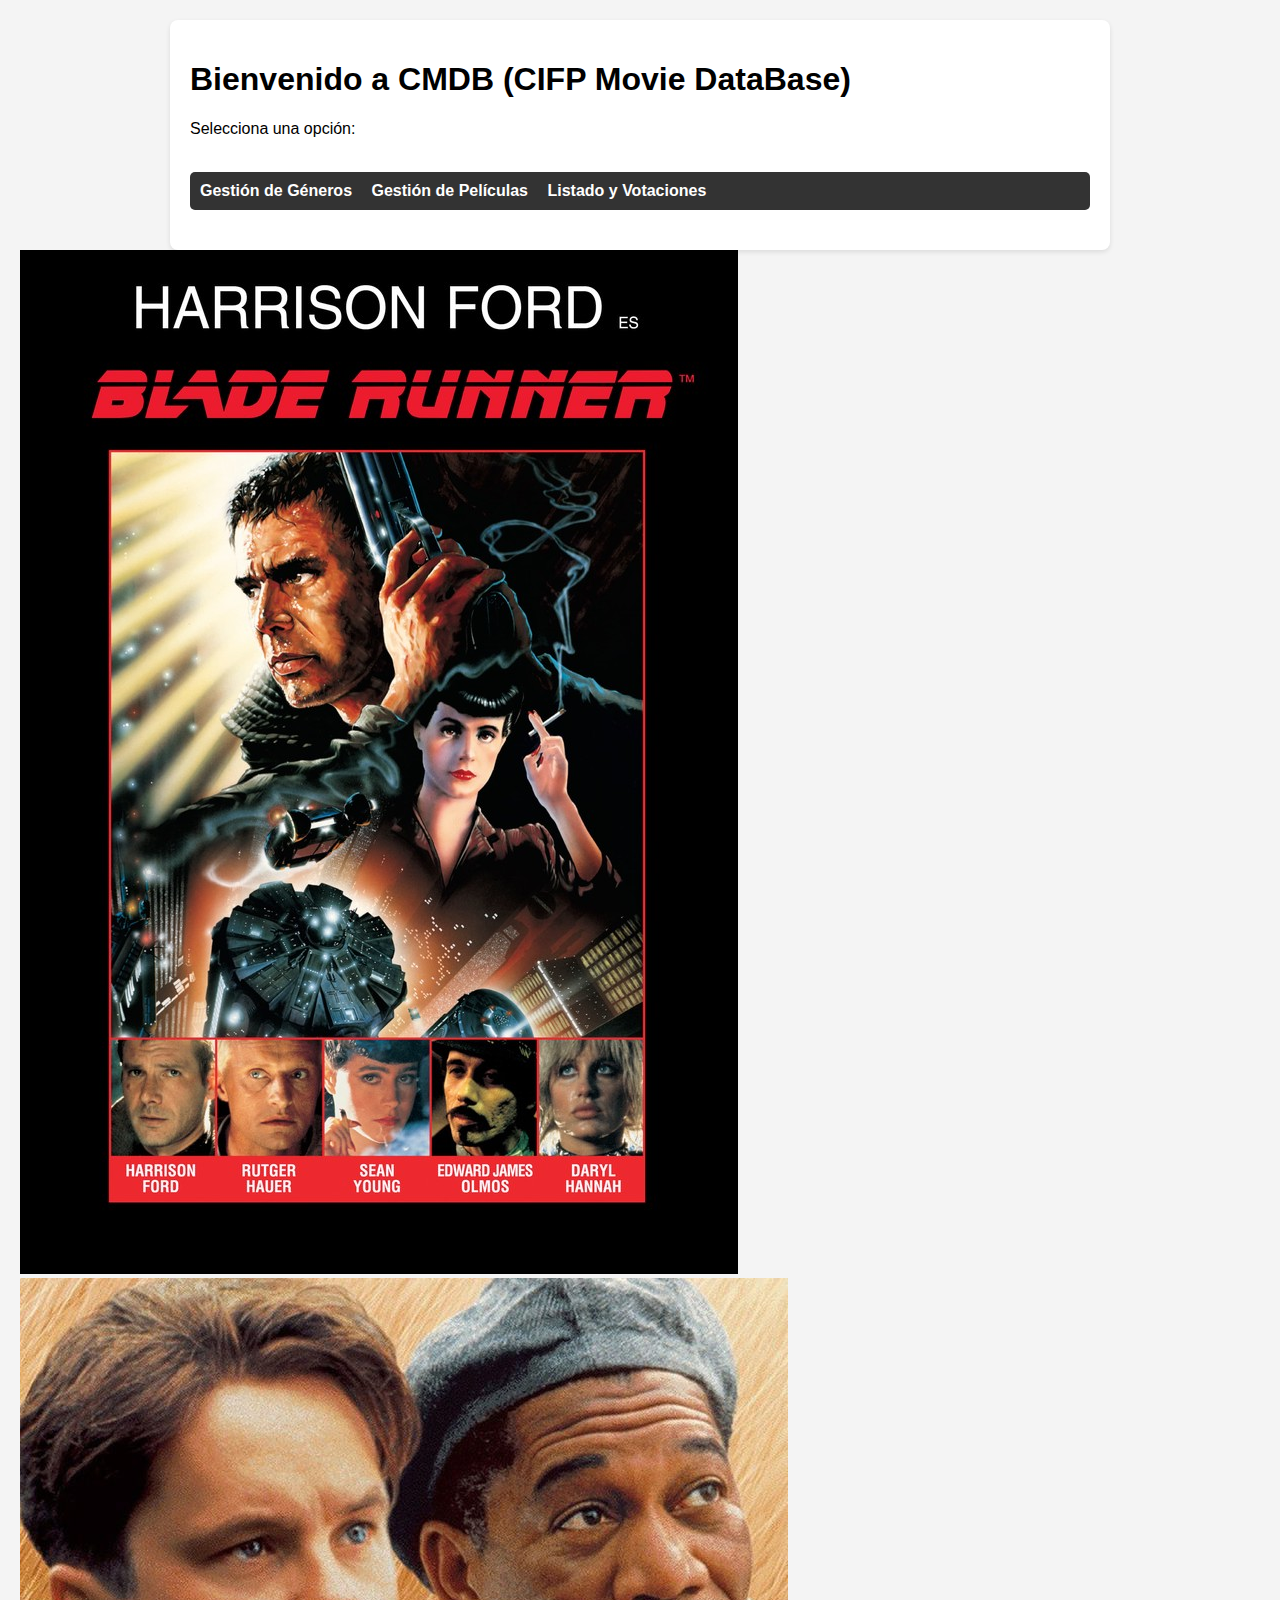
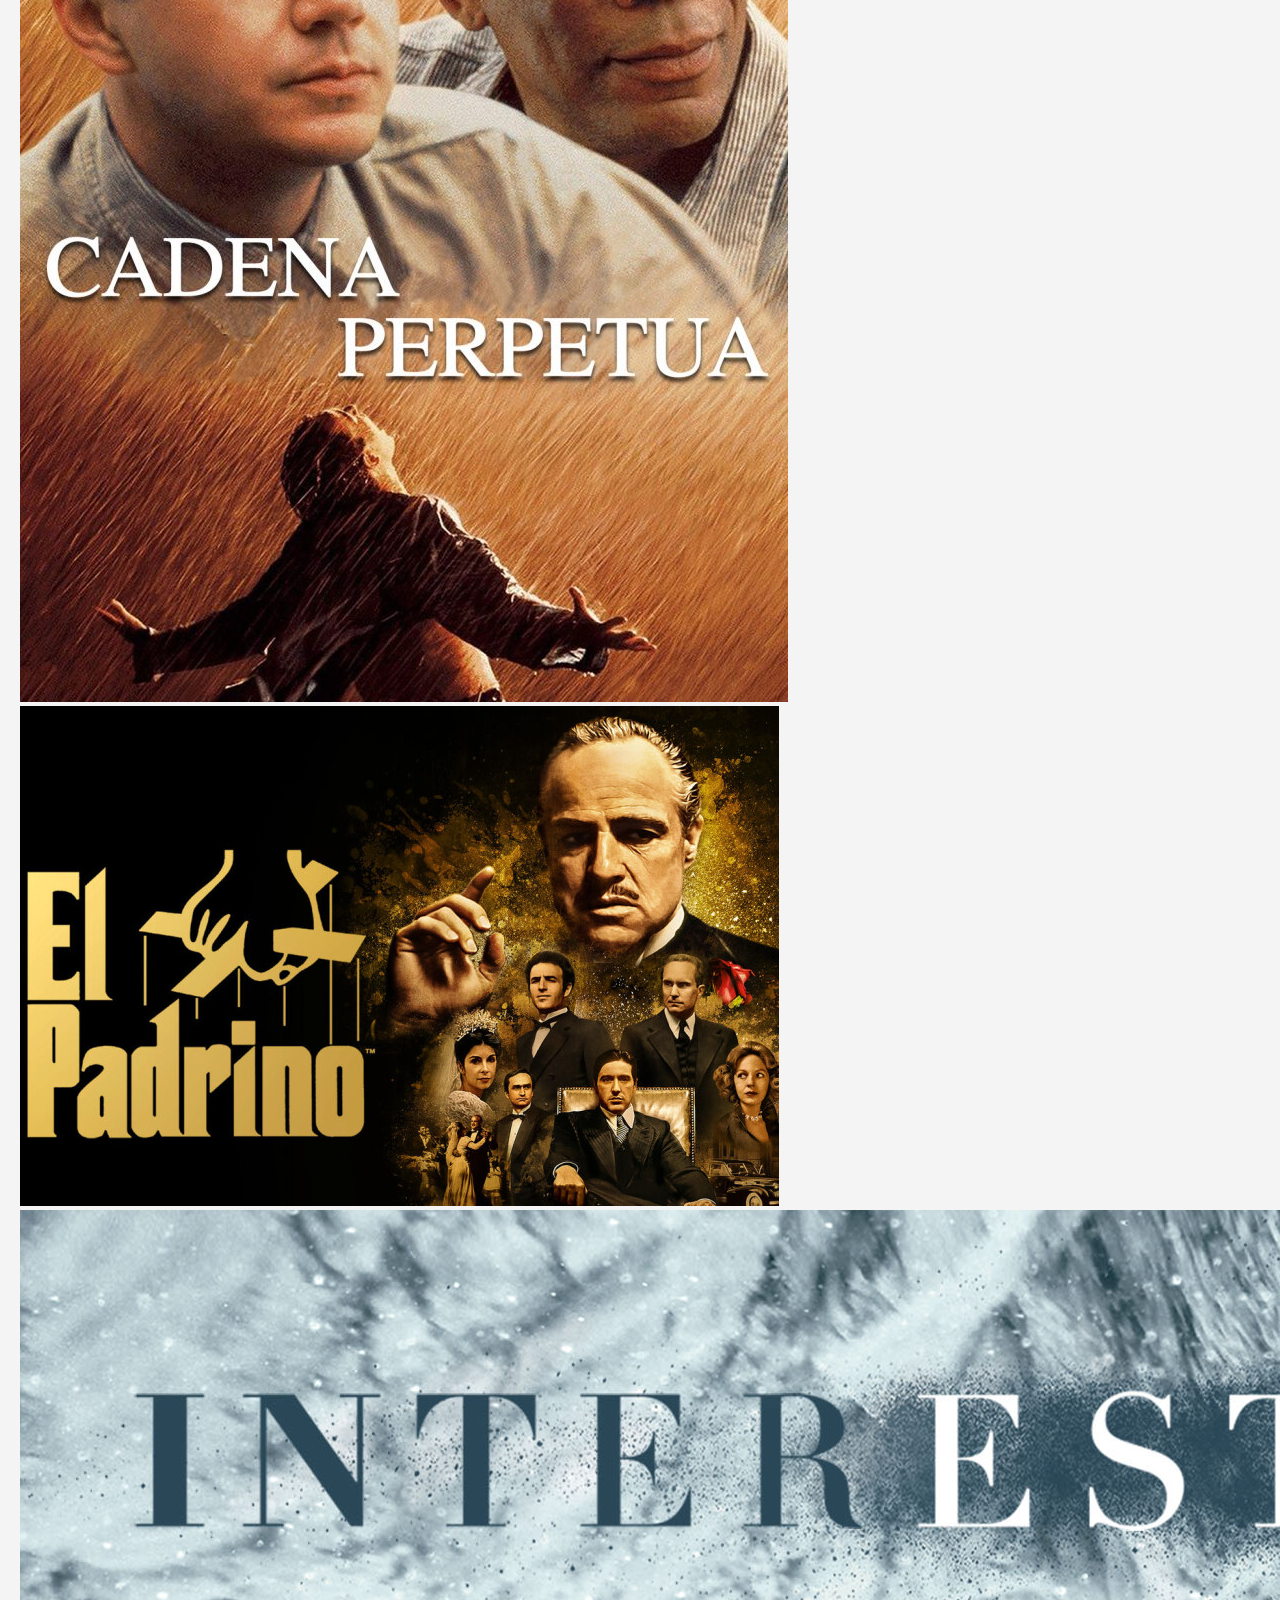
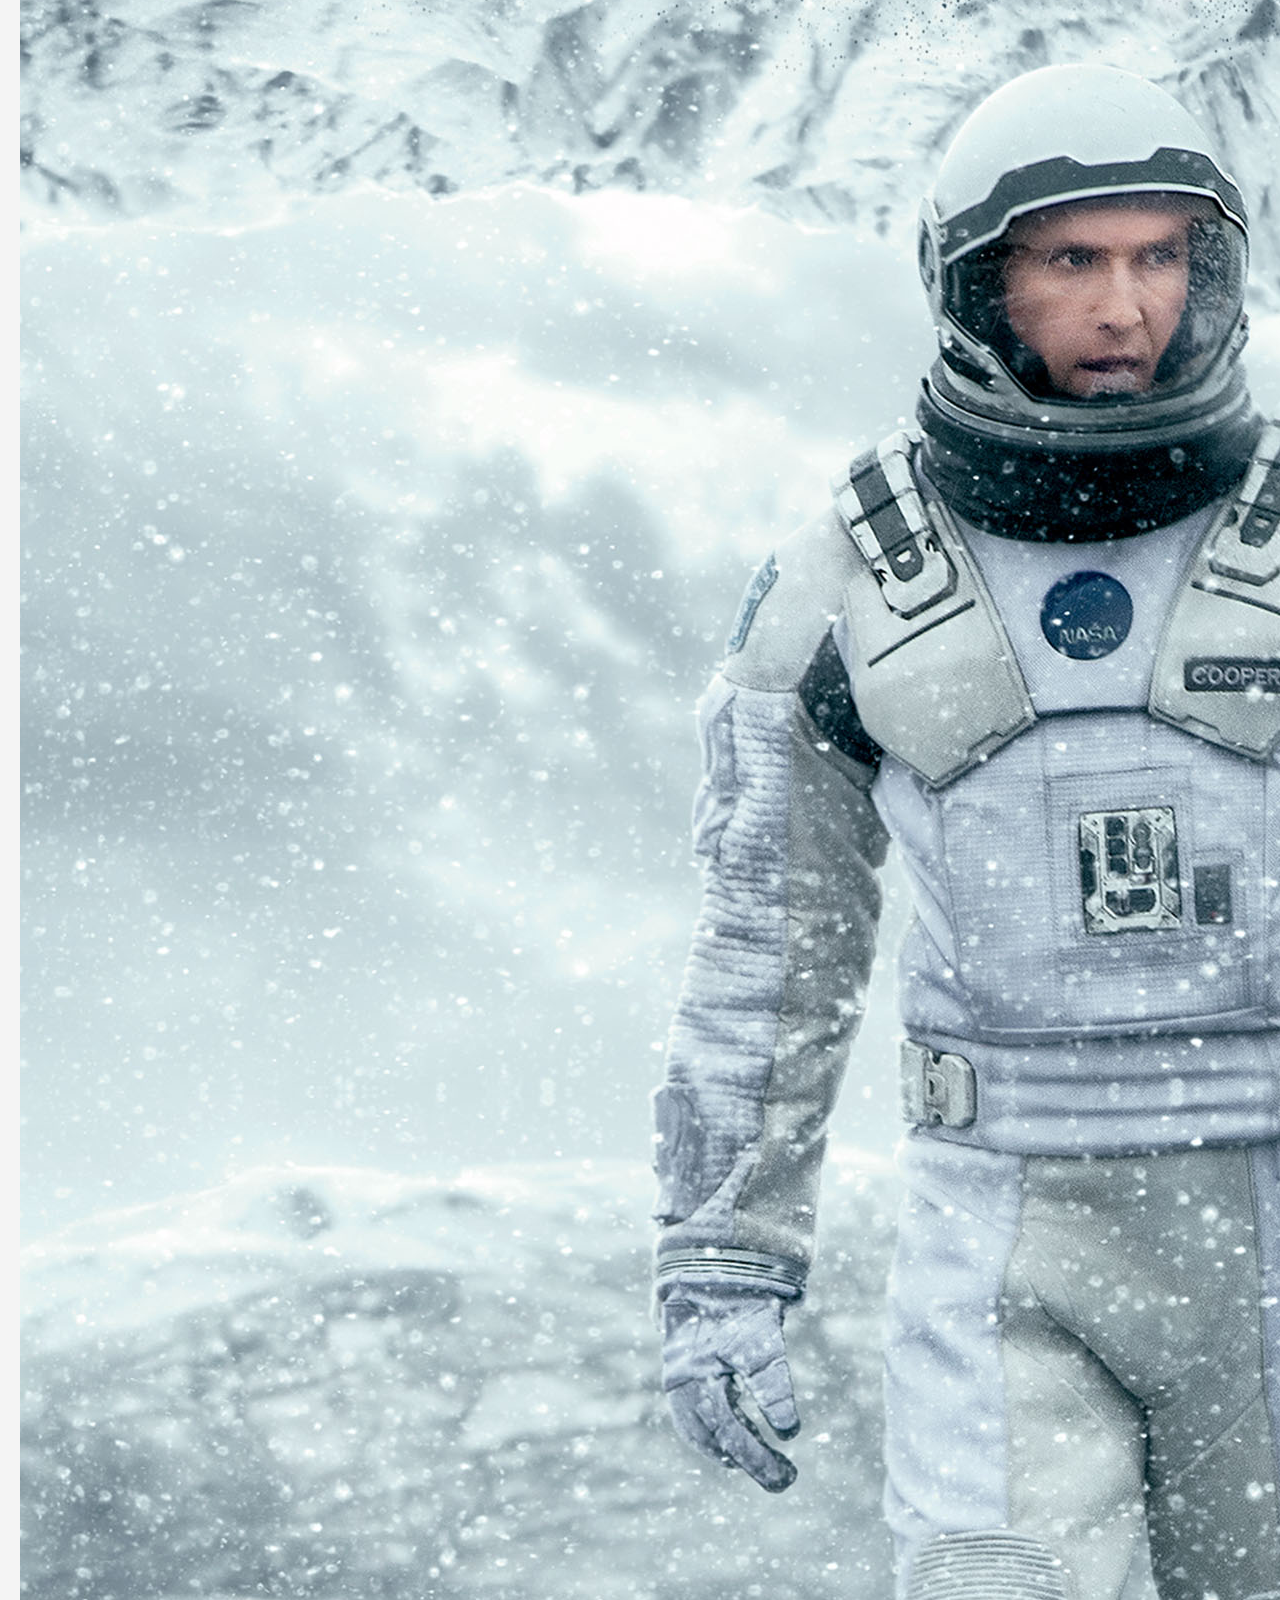
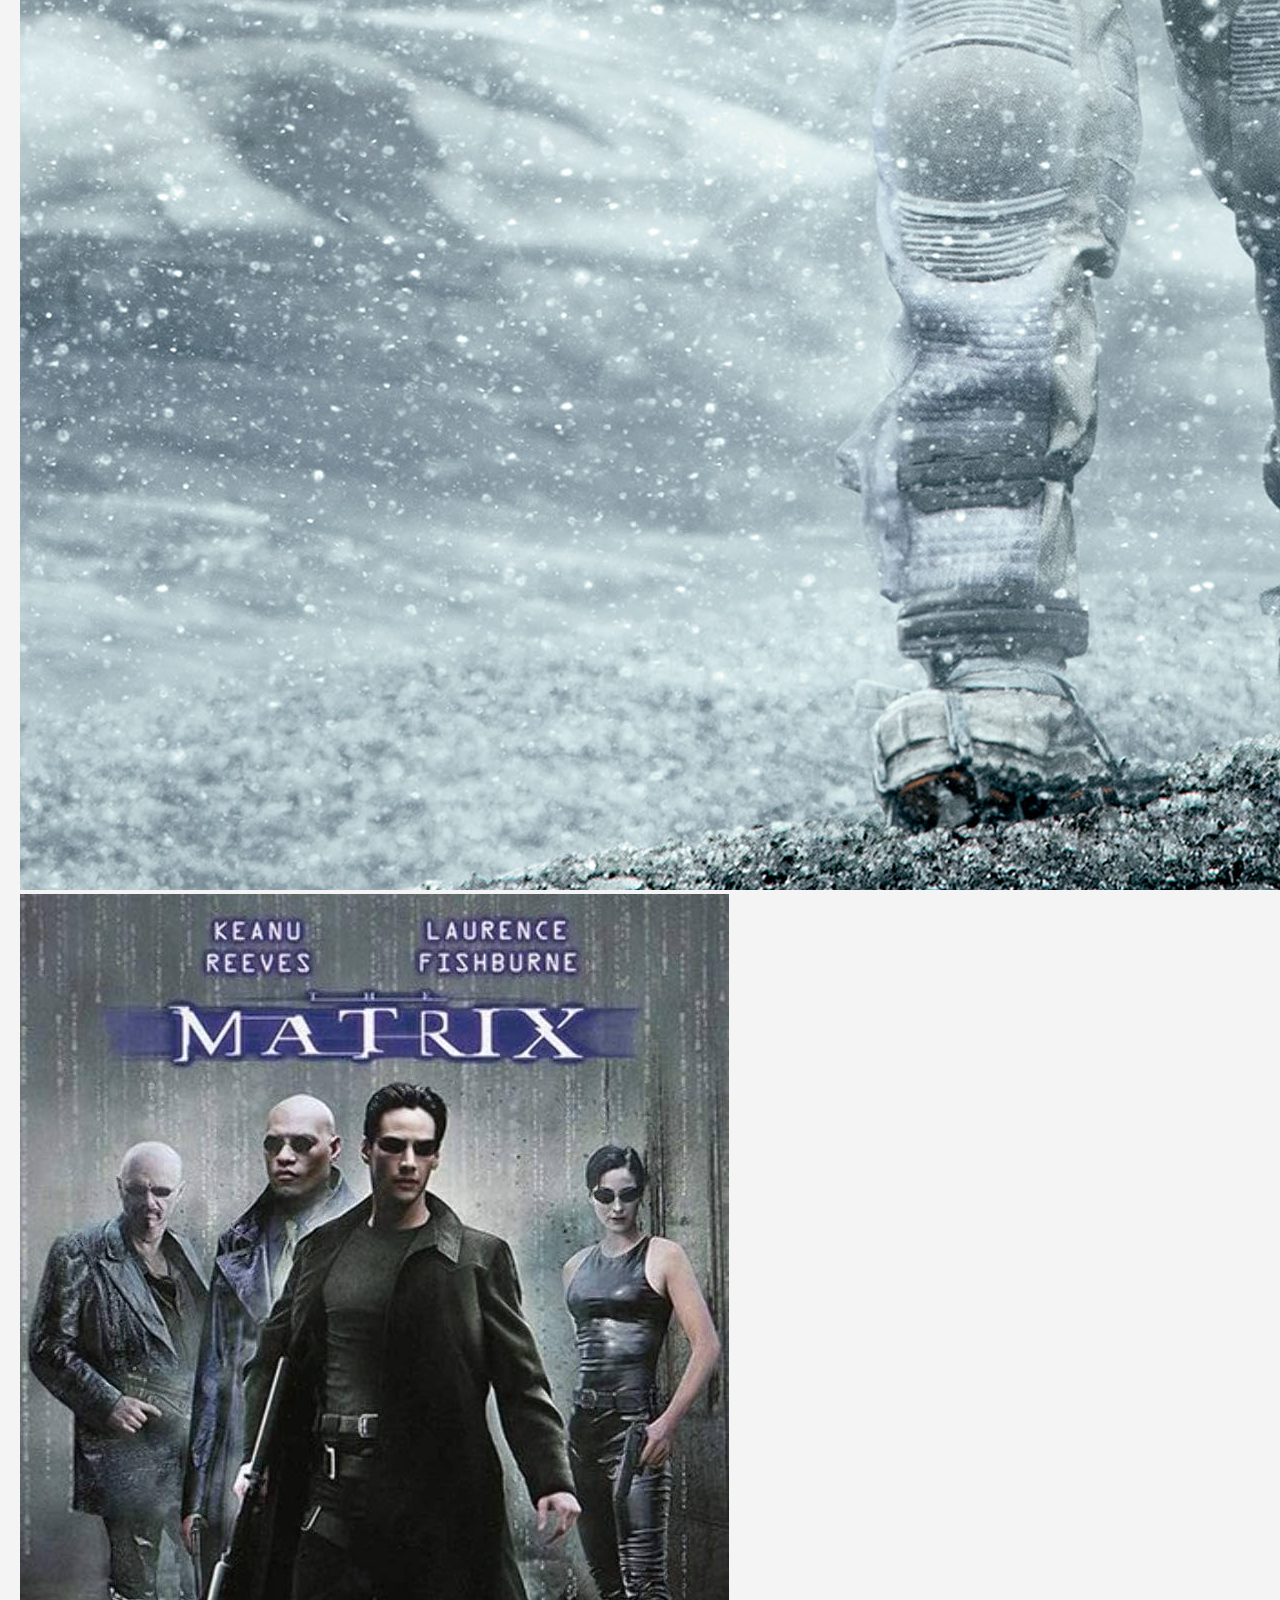
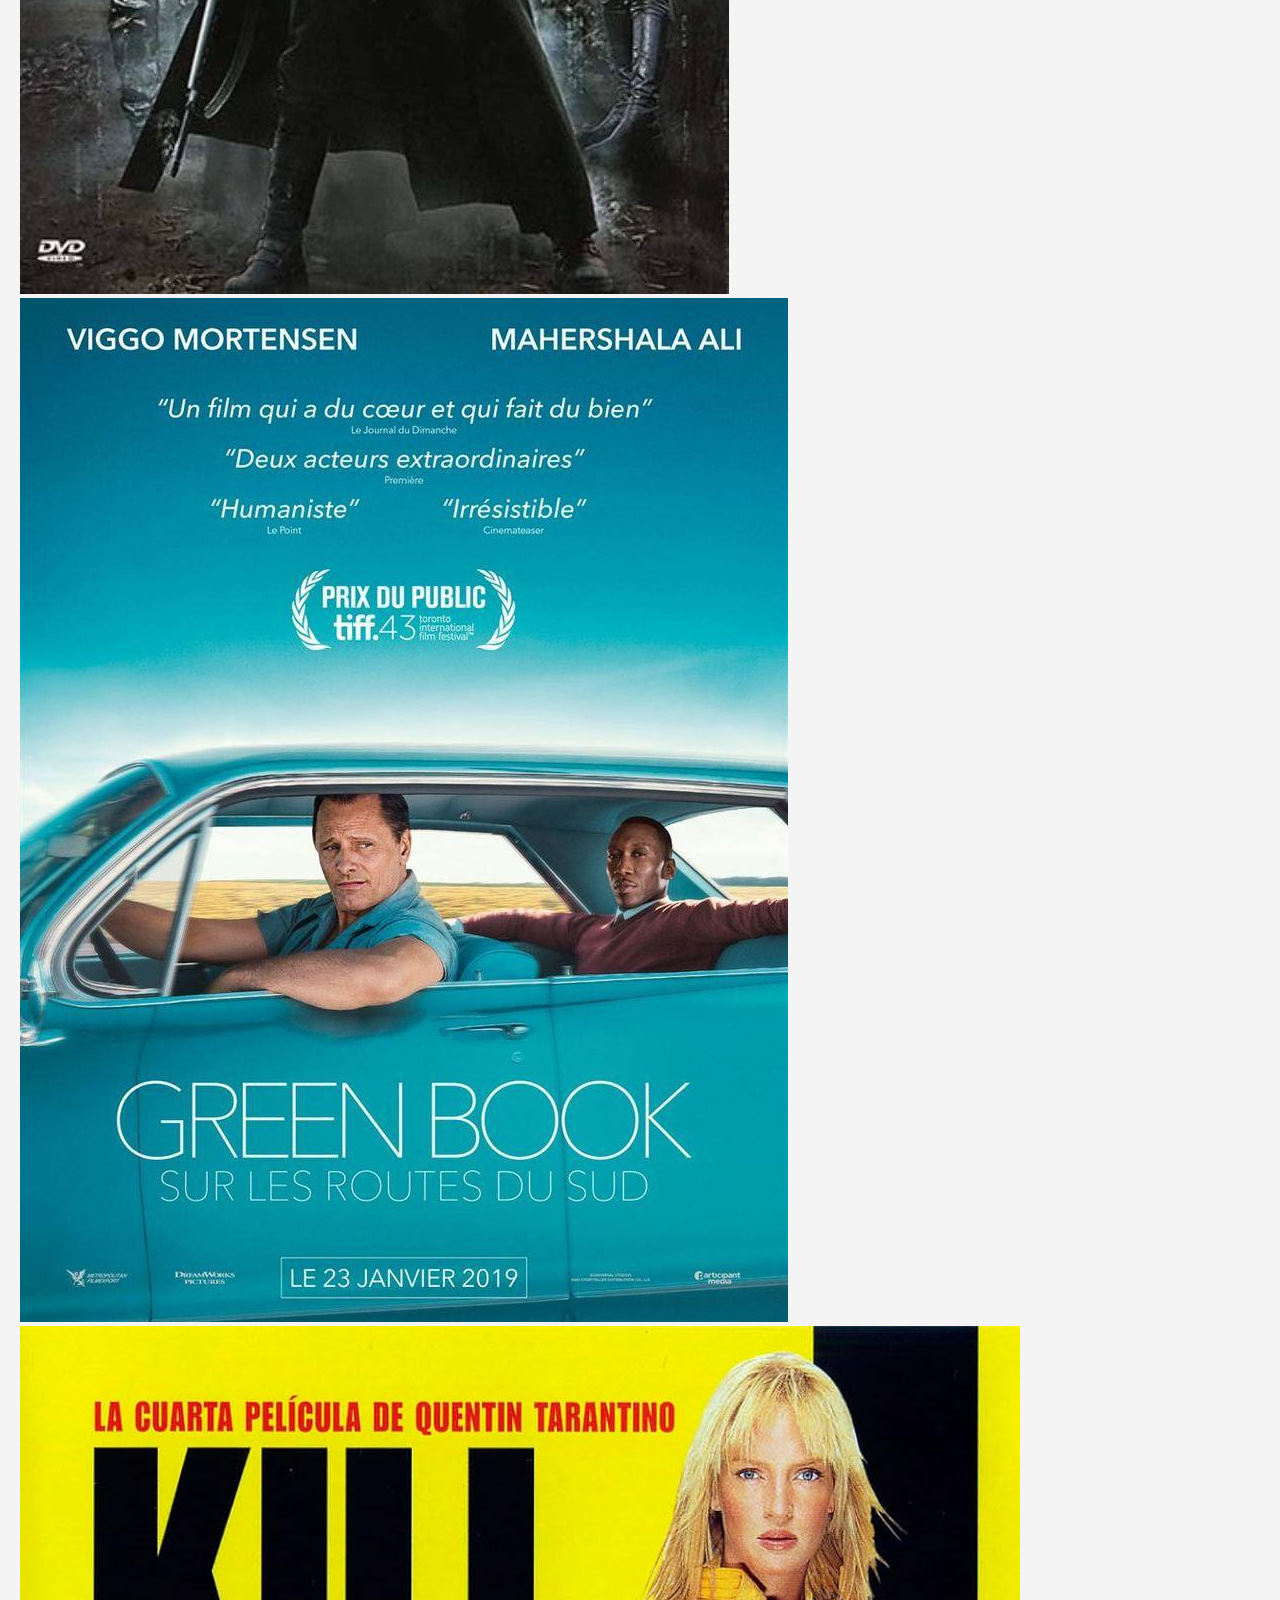
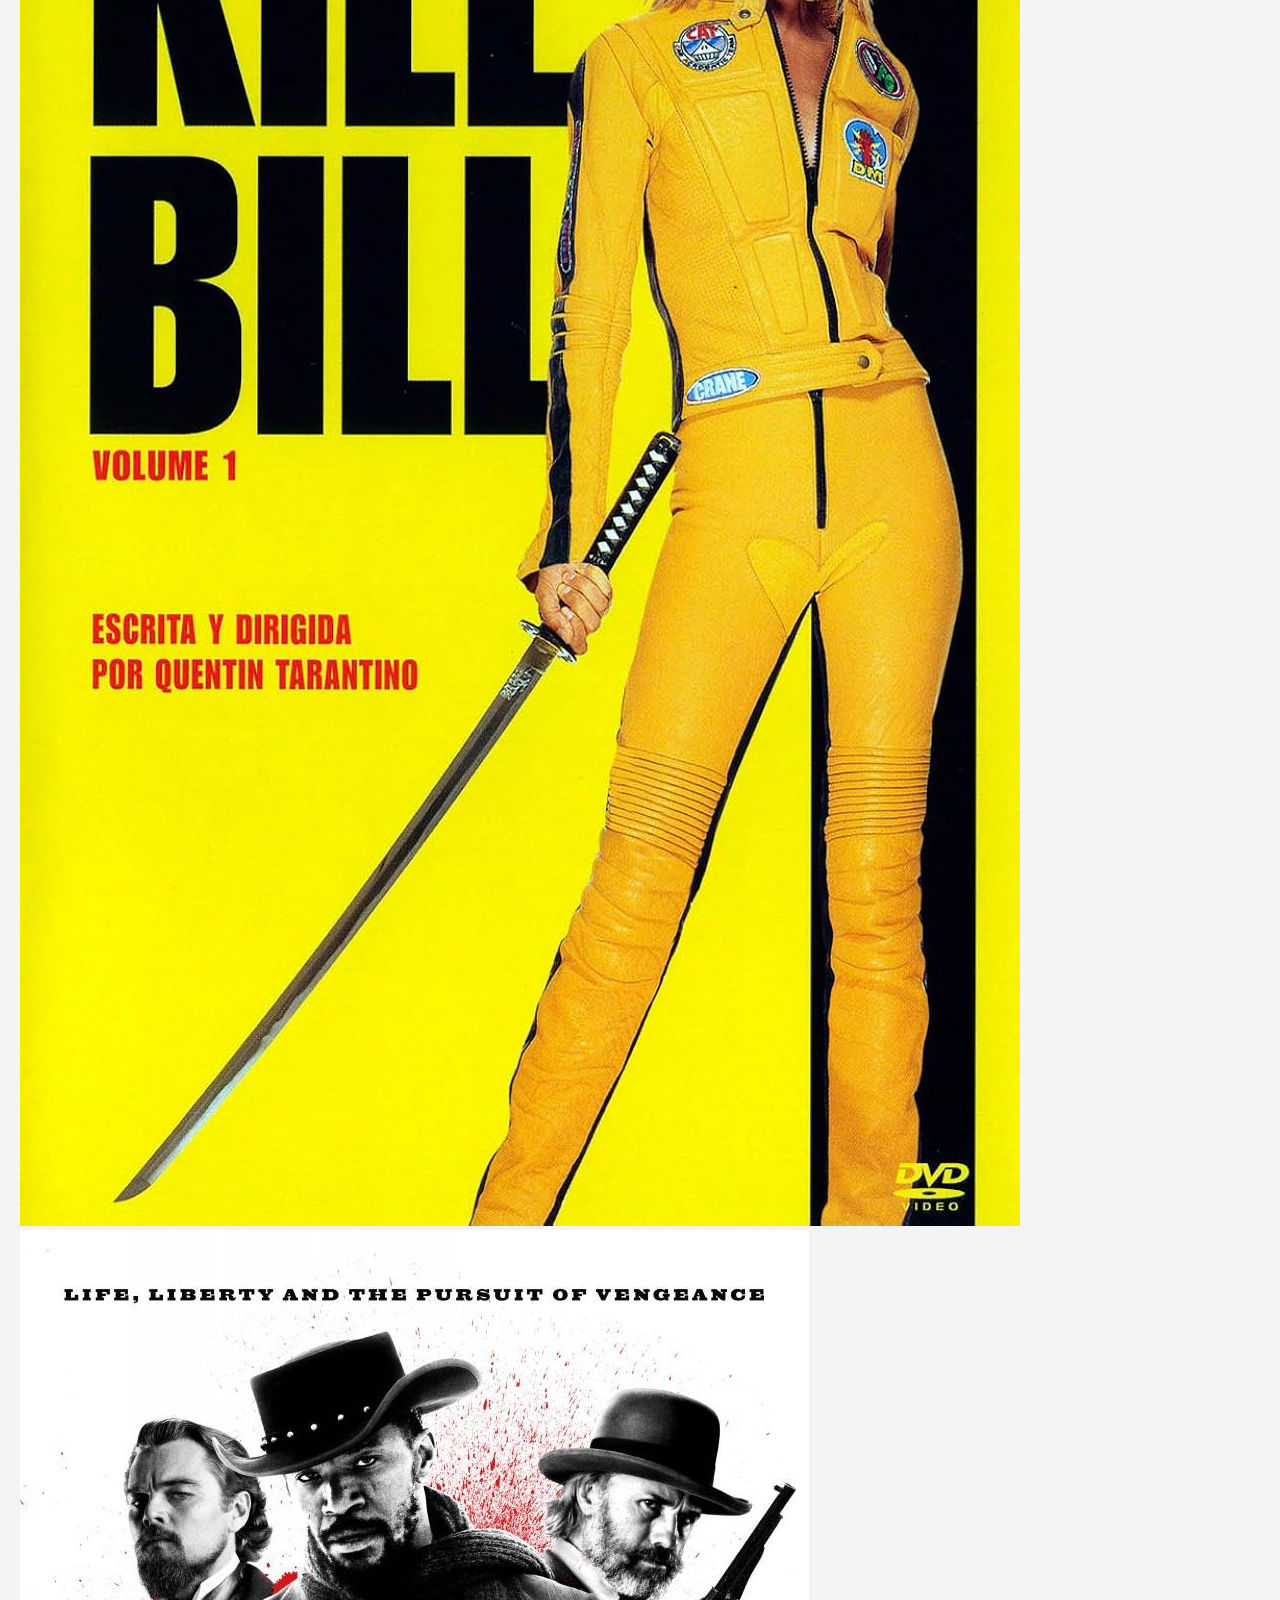
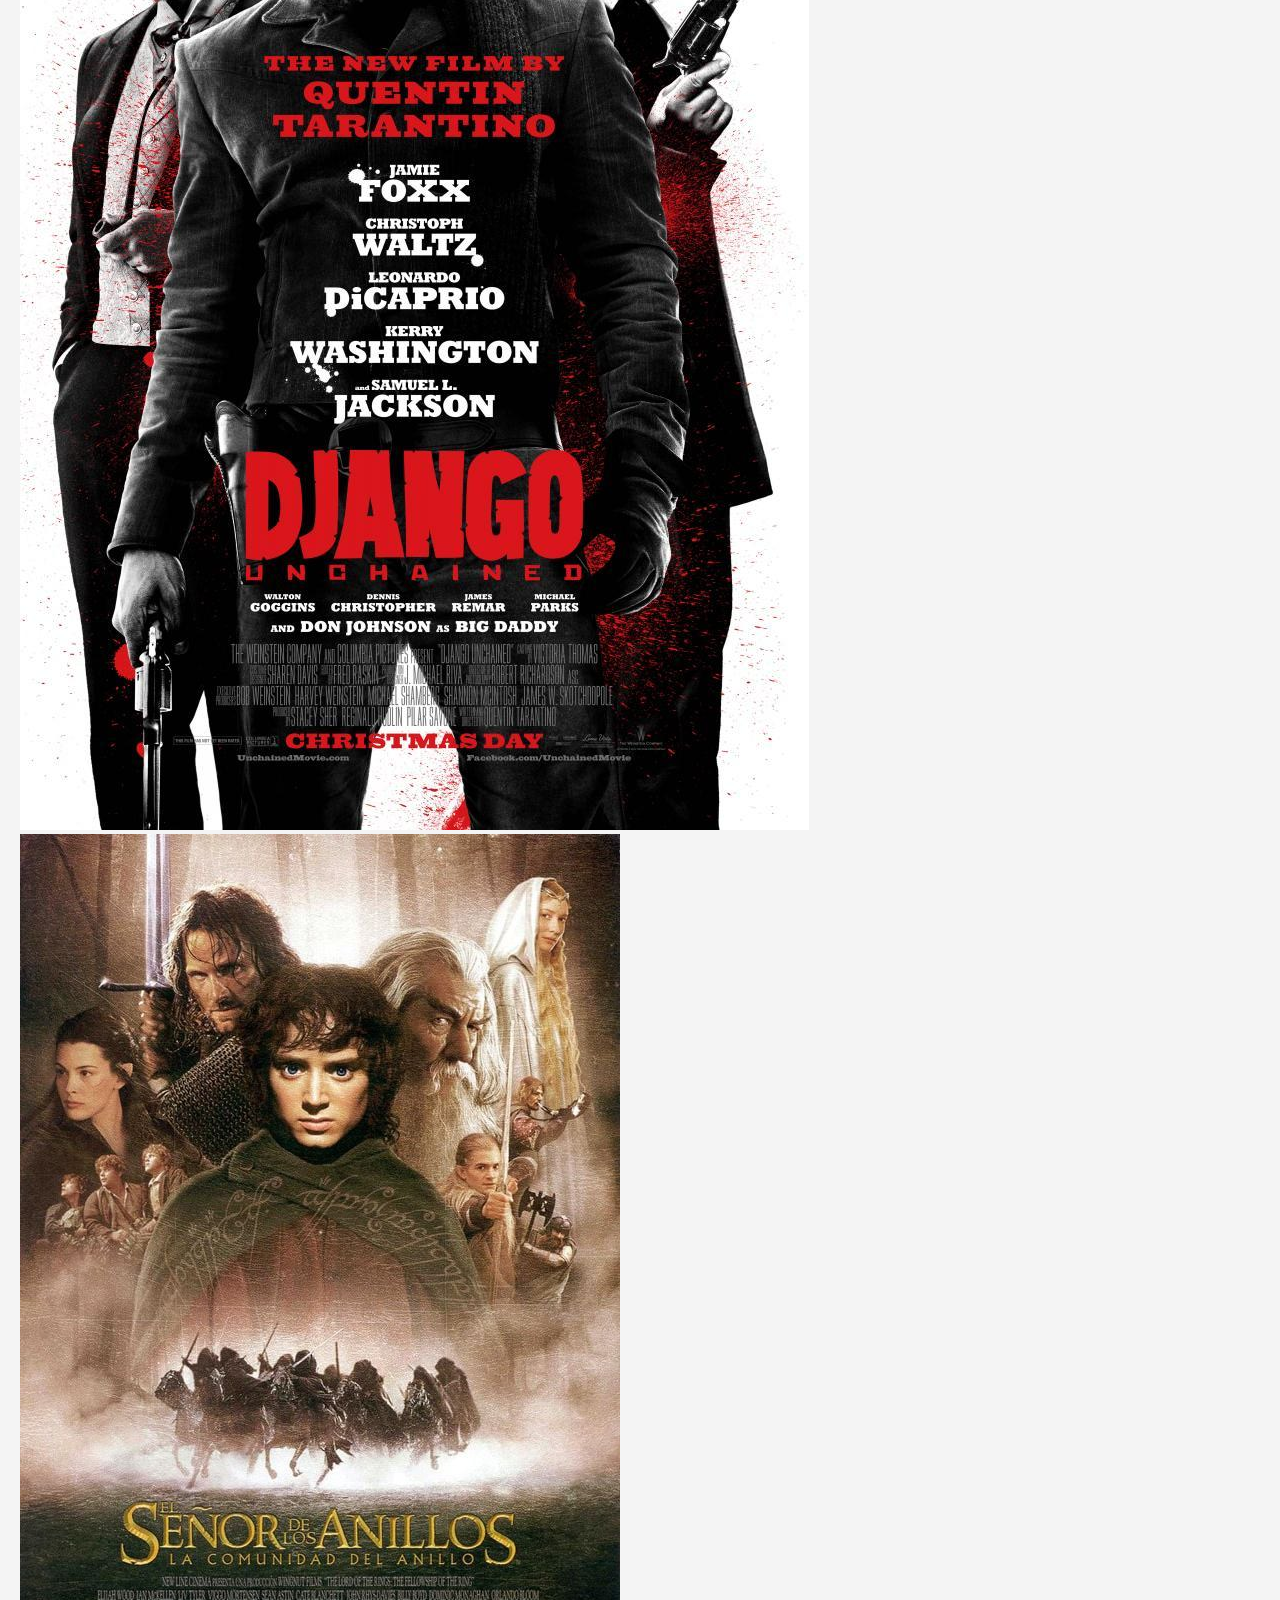
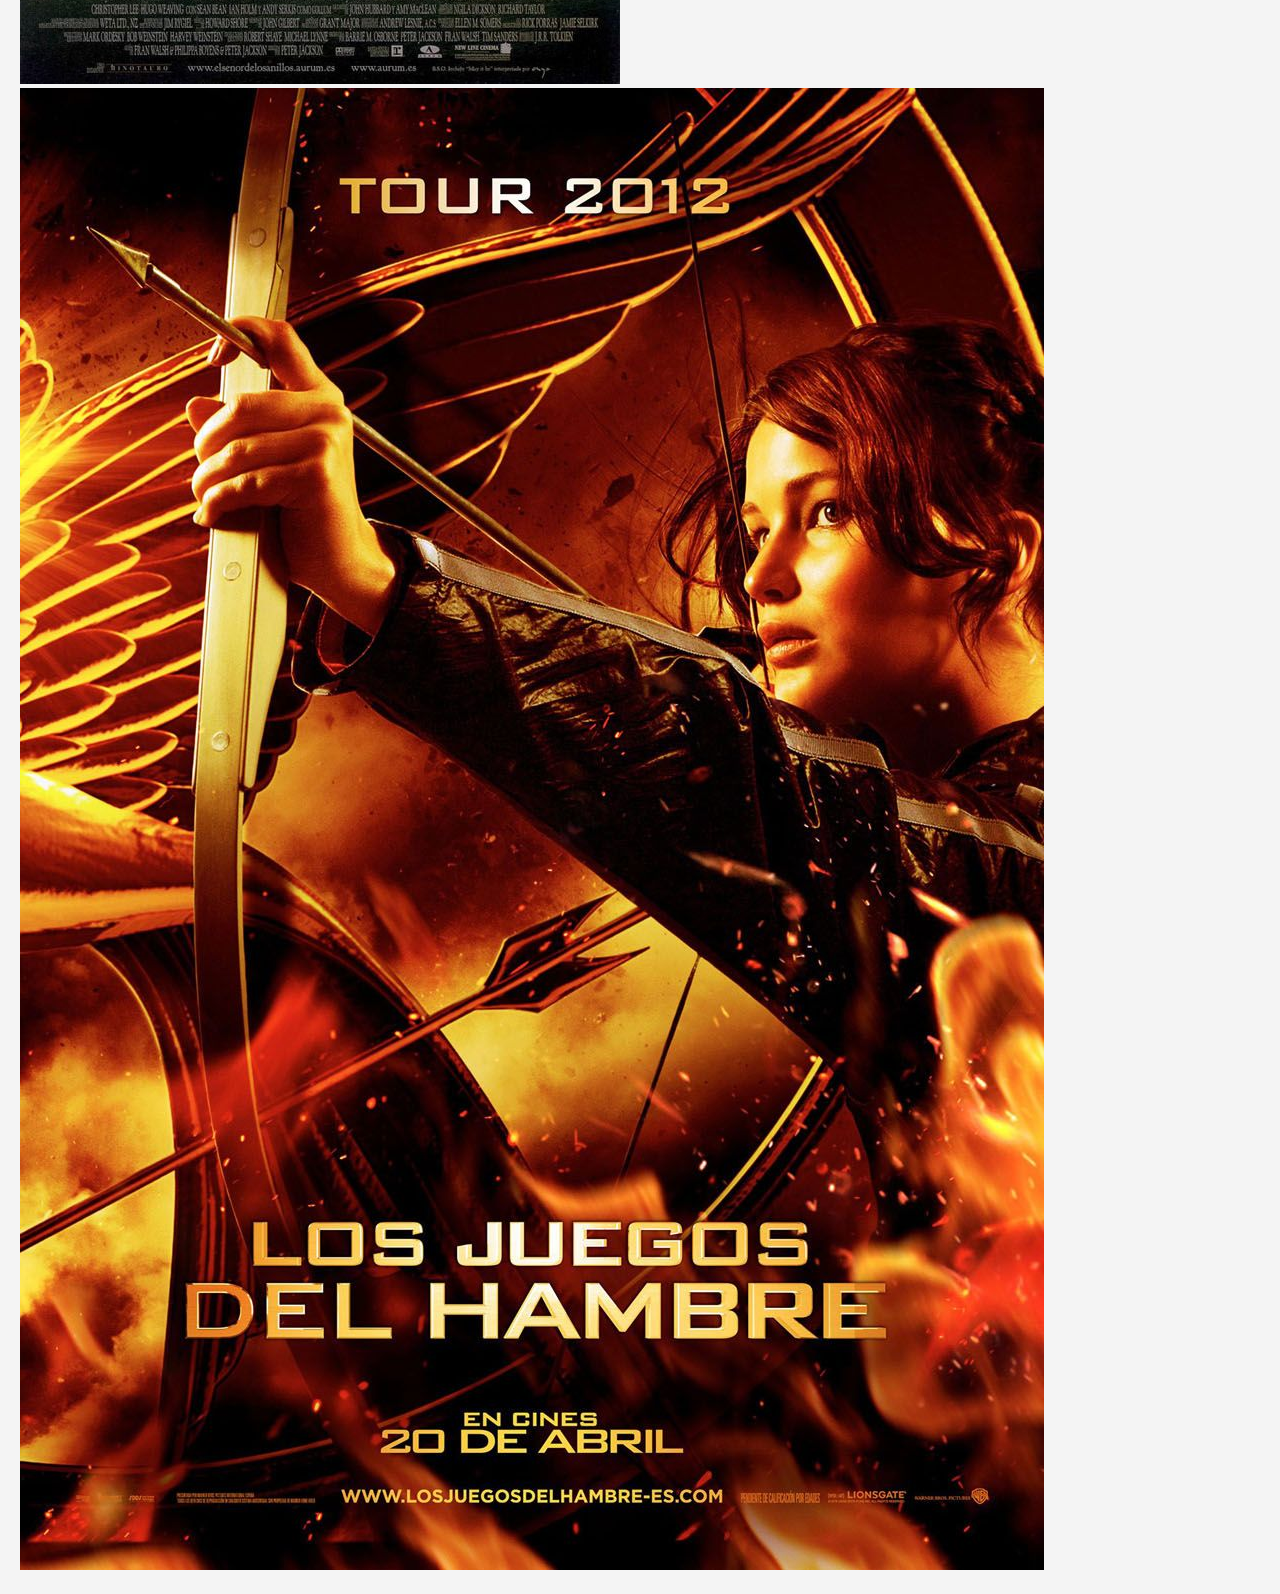
<file: index.html>
<!DOCTYPE html>
<html lang="es">
<head>
    <meta charset="UTF-8">
    <title>CMDB - Inicio</title>
    <link rel="stylesheet" href="css/estilos.css">
</head>
<body>
    <div class="contenedor">
        <h1><strong>Bienvenido a CMDB (CIFP Movie DataBase)</strong></h1>
        <p>Selecciona una opción:</p><br>
        <nav>
            <a href="generos.html">Gestión de Géneros</a>
            <a href="peliculas.html">Gestión de Películas</a>
            <a href="listado.html">Listado y Votaciones</a>
        </nav>
    </div>
    <section class="carrusel">
        <div class="layout">
            <img src="img/blade-runner.jpg" alt="blade-runner">
            <img src="img/cadenaPerpetua.jpg" alt="cadenaPerpetua">
            <img src="img/elpadrino.jpg" alt="elpadrino">
            <img src="img/interestal.jpg" alt="interestelar">
            <img src="img/matrix.jpg" alt="matrix">
            <img src="img/greenbook.jpg" alt="greenbook">
            <img src="img/killbill.jpg" alt="killbill">
            <img src="img/django.jpg" alt="django">
            <img src="img/señor de los anillos.jpg" alt="señor de los anillos">
            <img src="img/juegoshambre.jpg" alt="juegos del hambre">
        </div>
    </section>
</body>
</html>
</file>
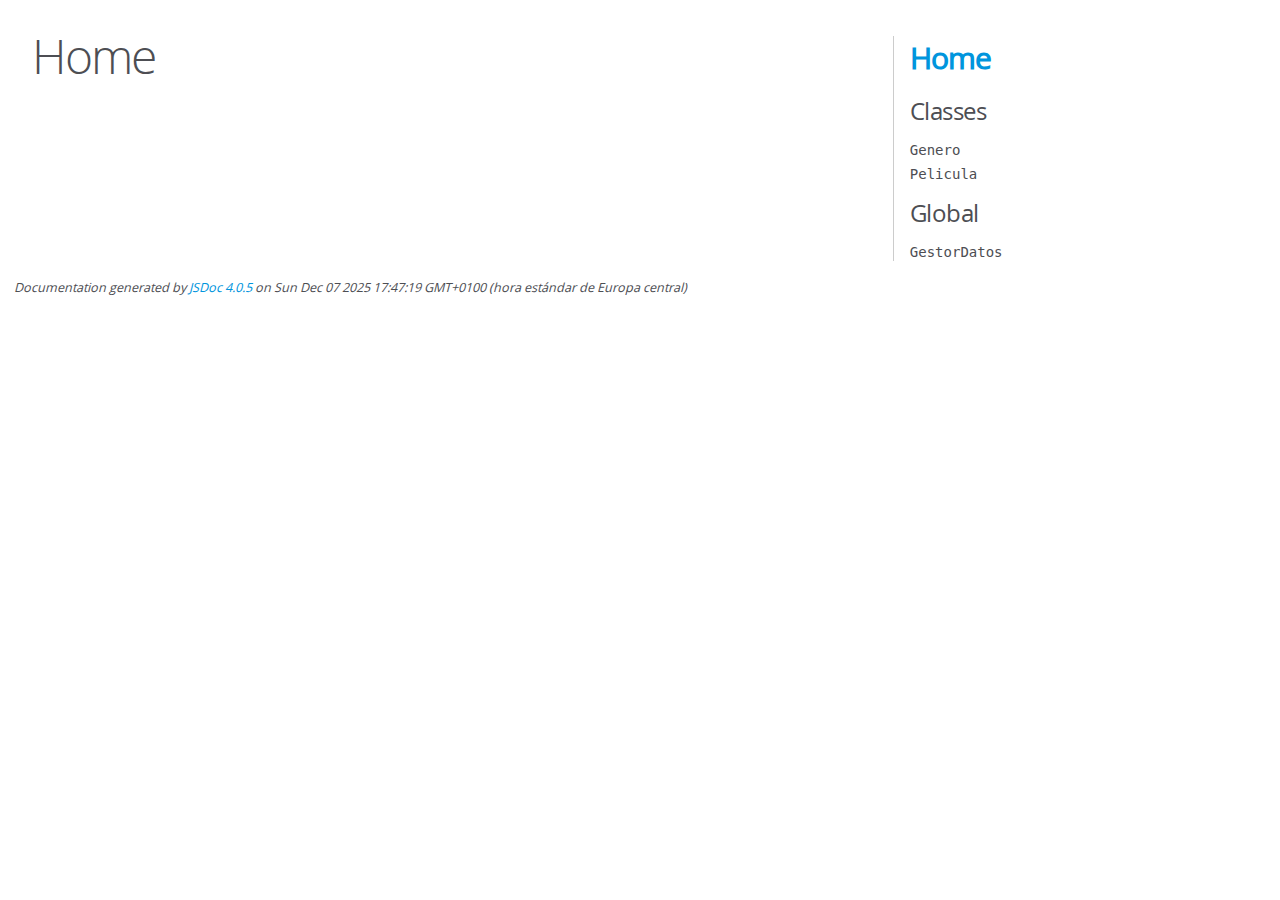
<file: docs/index.html>
<!DOCTYPE html>
<html lang="en">
<head>
    <meta charset="utf-8">
    <title>JSDoc: Home</title>

    <script src="scripts/prettify/prettify.js"> </script>
    <script src="scripts/prettify/lang-css.js"> </script>
    <!--[if lt IE 9]>
      <script src="//html5shiv.googlecode.com/svn/trunk/html5.js"></script>
    <![endif]-->
    <link type="text/css" rel="stylesheet" href="styles/prettify-tomorrow.css">
    <link type="text/css" rel="stylesheet" href="styles/jsdoc-default.css">
</head>

<body>

<div id="main">

    <h1 class="page-title">Home</h1>

    



    


    <h3> </h3>










    









</div>

<nav>
    <h2><a href="index.html">Home</a></h2><h3>Classes</h3><ul><li><a href="Genero.html">Genero</a></li><li><a href="Pelicula.html">Pelicula</a></li></ul><h3>Global</h3><ul><li><a href="global.html#GestorDatos">GestorDatos</a></li></ul>
</nav>

<br class="clear">

<footer>
    Documentation generated by <a href="https://github.com/jsdoc/jsdoc">JSDoc 4.0.5</a> on Sun Dec 07 2025 17:47:19 GMT+0100 (hora estándar de Europa central)
</footer>

<script> prettyPrint(); </script>
<script src="scripts/linenumber.js"> </script>
</body>
</html>
</file>
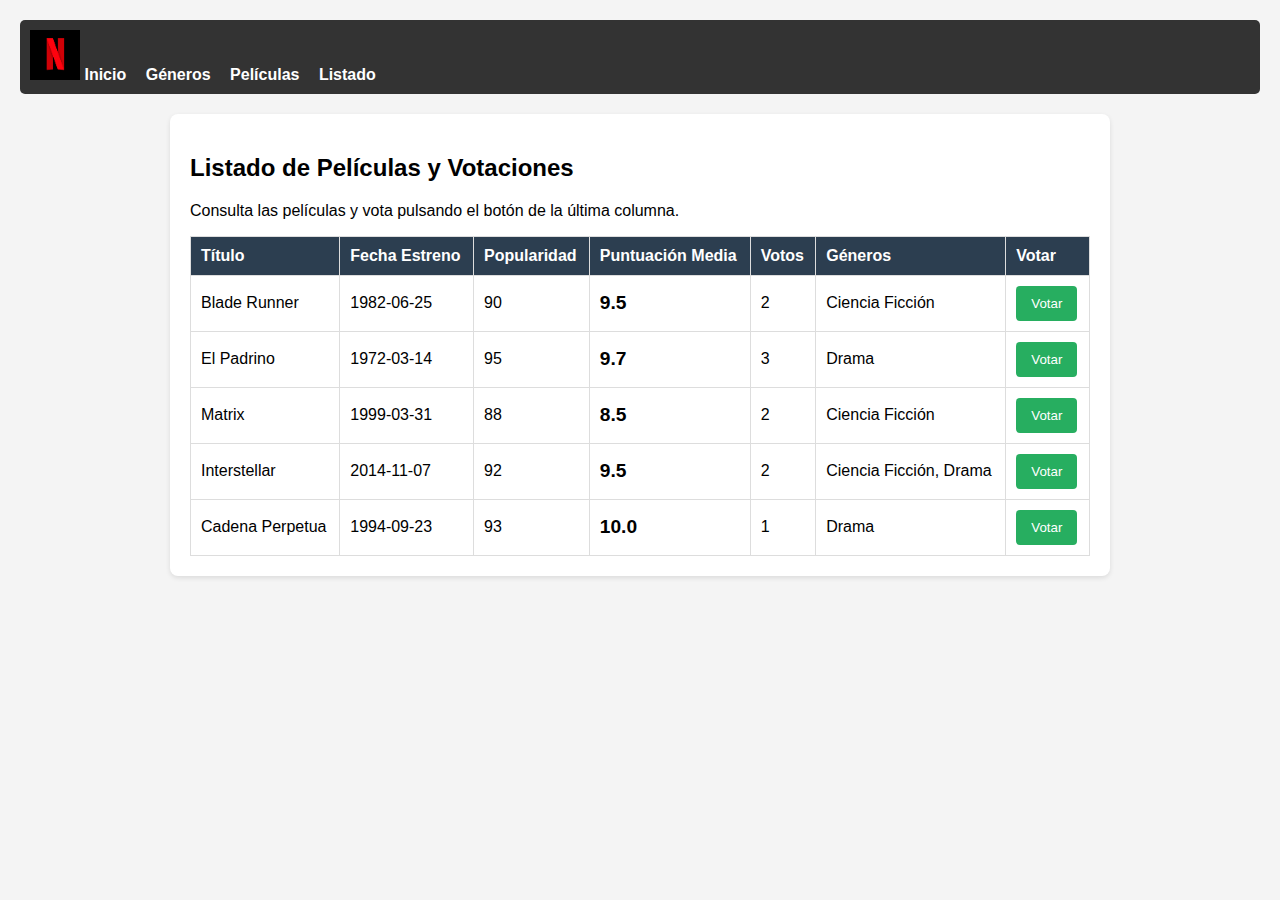
<file: listado.html>
<!DOCTYPE html>
<html lang="es">
<head>
    <meta charset="UTF-8">
    <title>CMDB - Listado</title>
    <link rel="stylesheet" href="css/estilos.css">
</head>
<body>
    <nav>
        <img src="img/logo_netflix_corto.jpg" alt="Logo netflis" width="50px" height="50px">
        <a href="index.html">Inicio</a>
        <a href="generos.html">Géneros</a>
        <a href="peliculas.html">Películas</a>
        <a href="listado.html">Listado</a>
    </nav>

    <div class="contenedor">
        <h2>Listado de Películas y Votaciones</h2>
        <p>Consulta las películas y vota pulsando el botón de la última columna.</p>
        
        <table id="tabla-listado">
            <thead>
                <tr>
                    <th>Título</th>
                    <th>Fecha Estreno</th>
                    <th>Popularidad</th>
                    <th>Puntuación Media</th>
                    <th>Votos</th>
                    <th>Géneros</th>
                    <th>Votar</th>
                </tr>
            </thead>
            <tbody>
                </tbody>
        </table>
    </div>

    <script type="module" src="js/controladores/appListado.js"></script>
</body>
</html>
</file>
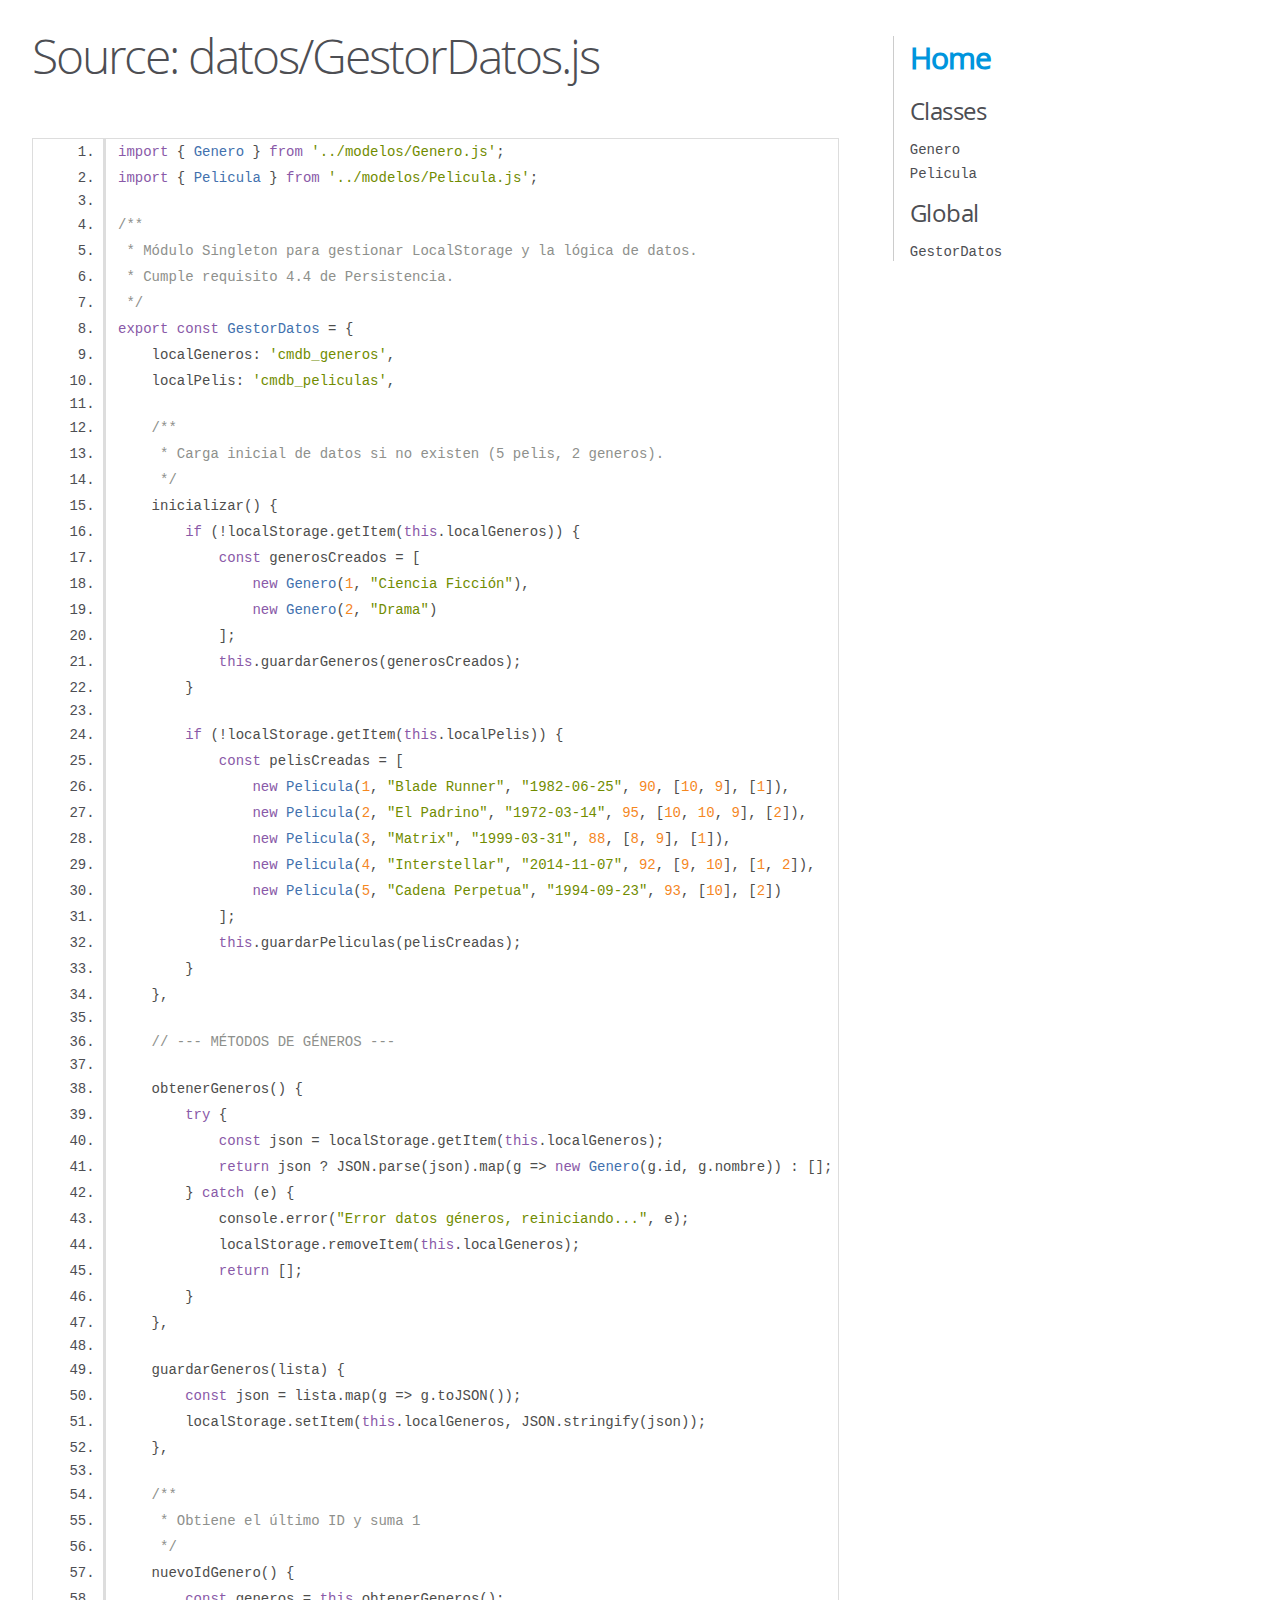
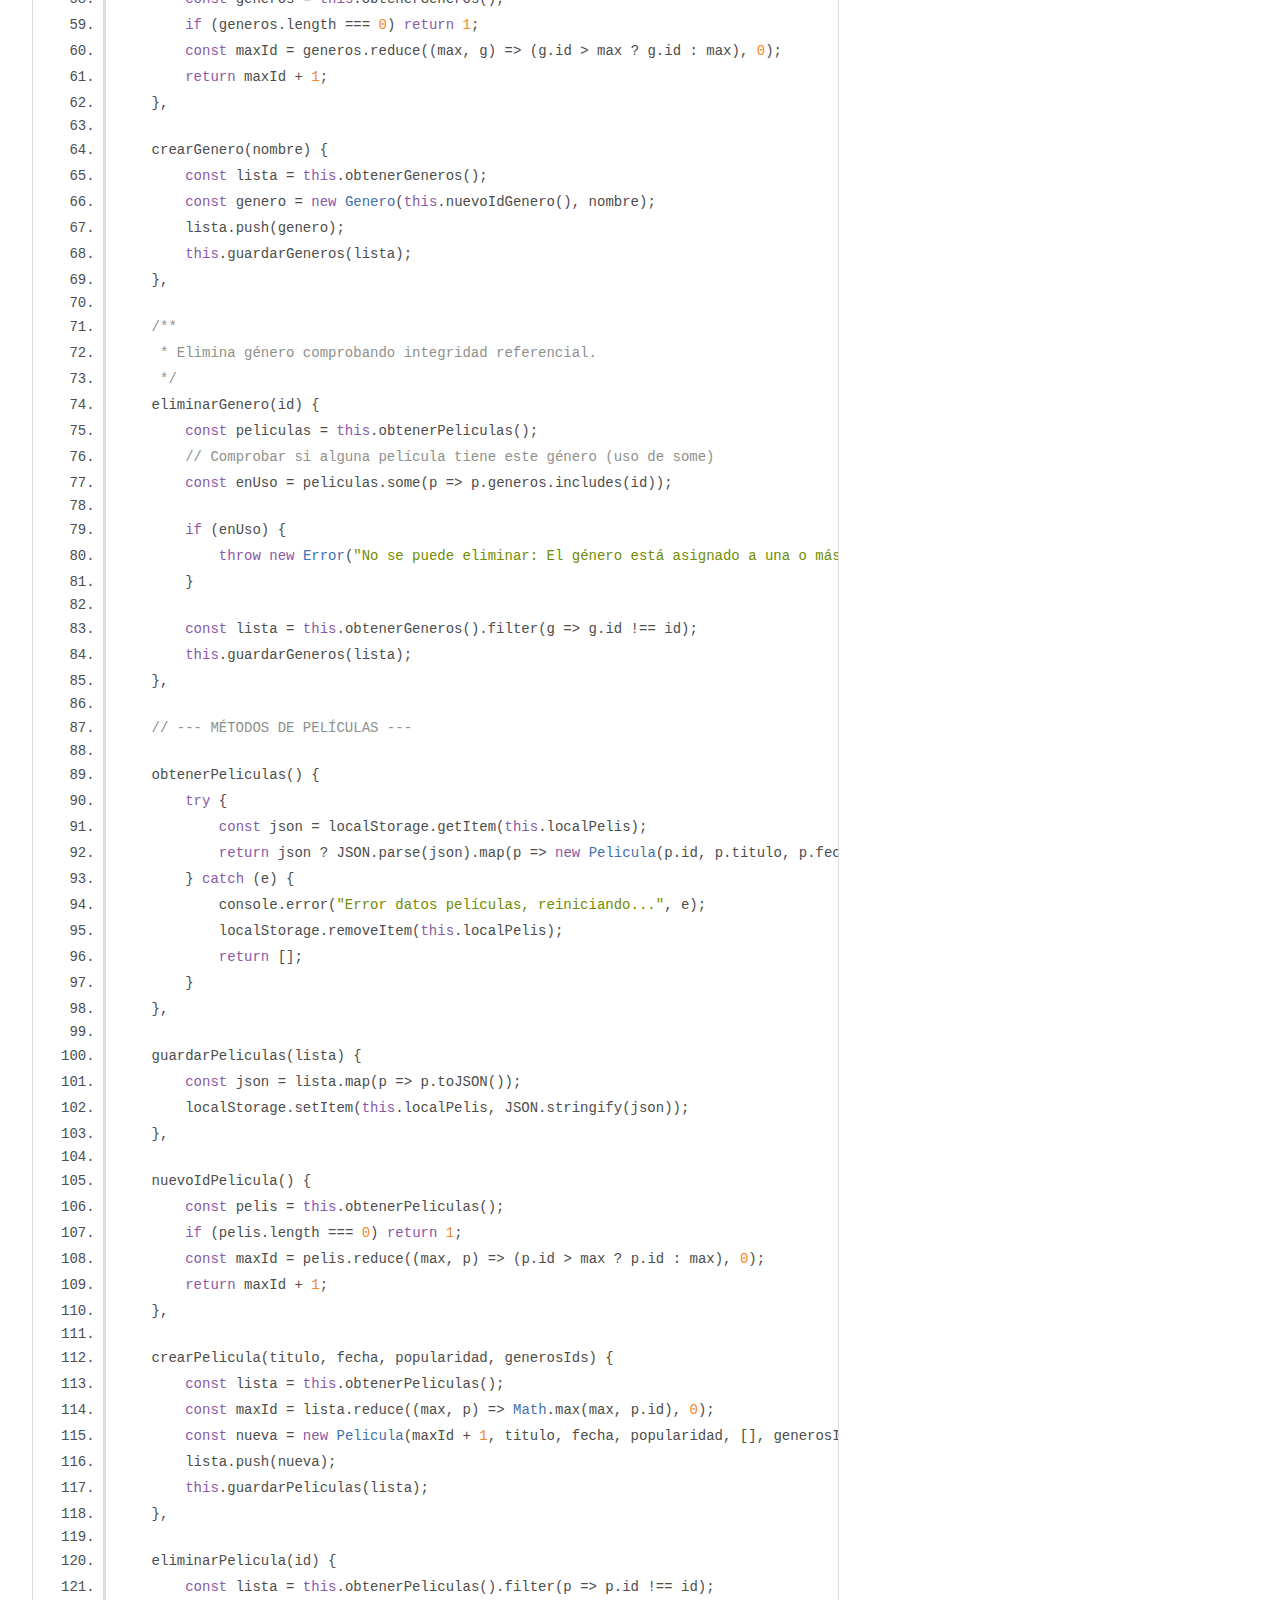
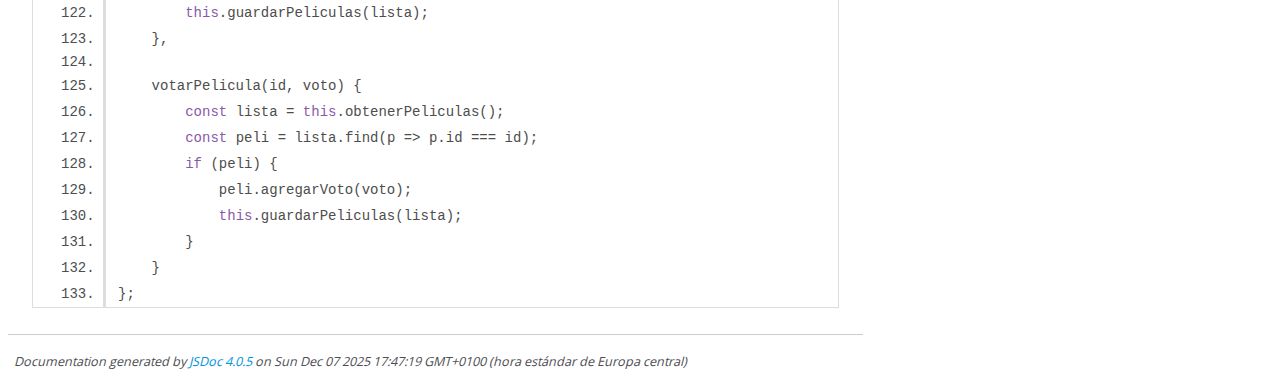
<file: docs/datos_GestorDatos.js.html>
<!DOCTYPE html>
<html lang="en">
<head>
    <meta charset="utf-8">
    <title>JSDoc: Source: datos/GestorDatos.js</title>

    <script src="scripts/prettify/prettify.js"> </script>
    <script src="scripts/prettify/lang-css.js"> </script>
    <!--[if lt IE 9]>
      <script src="//html5shiv.googlecode.com/svn/trunk/html5.js"></script>
    <![endif]-->
    <link type="text/css" rel="stylesheet" href="styles/prettify-tomorrow.css">
    <link type="text/css" rel="stylesheet" href="styles/jsdoc-default.css">
</head>

<body>

<div id="main">

    <h1 class="page-title">Source: datos/GestorDatos.js</h1>

    



    
    <section>
        <article>
            <pre class="prettyprint source linenums"><code>import { Genero } from '../modelos/Genero.js';
import { Pelicula } from '../modelos/Pelicula.js';

/**
 * Módulo Singleton para gestionar LocalStorage y la lógica de datos.
 * Cumple requisito 4.4 de Persistencia.
 */
export const GestorDatos = {
    localGeneros: 'cmdb_generos',
    localPelis: 'cmdb_peliculas',

    /**
     * Carga inicial de datos si no existen (5 pelis, 2 generos).
     */
    inicializar() {
        if (!localStorage.getItem(this.localGeneros)) {
            const generosCreados = [
                new Genero(1, "Ciencia Ficción"),
                new Genero(2, "Drama")
            ];
            this.guardarGeneros(generosCreados);
        }

        if (!localStorage.getItem(this.localPelis)) {
            const pelisCreadas = [
                new Pelicula(1, "Blade Runner", "1982-06-25", 90, [10, 9], [1]),
                new Pelicula(2, "El Padrino", "1972-03-14", 95, [10, 10, 9], [2]),
                new Pelicula(3, "Matrix", "1999-03-31", 88, [8, 9], [1]),
                new Pelicula(4, "Interstellar", "2014-11-07", 92, [9, 10], [1, 2]),
                new Pelicula(5, "Cadena Perpetua", "1994-09-23", 93, [10], [2])
            ];
            this.guardarPeliculas(pelisCreadas);
        }
    },

    // --- MÉTODOS DE GÉNEROS ---

    obtenerGeneros() {
        try {
            const json = localStorage.getItem(this.localGeneros);
            return json ? JSON.parse(json).map(g => new Genero(g.id, g.nombre)) : [];
        } catch (e) {
            console.error("Error datos géneros, reiniciando...", e);
            localStorage.removeItem(this.localGeneros);
            return [];
        }
    },

    guardarGeneros(lista) {
        const json = lista.map(g => g.toJSON());
        localStorage.setItem(this.localGeneros, JSON.stringify(json));
    },

    /**
     * Obtiene el último ID y suma 1
     */
    nuevoIdGenero() {
        const generos = this.obtenerGeneros();
        if (generos.length === 0) return 1;
        const maxId = generos.reduce((max, g) => (g.id > max ? g.id : max), 0);
        return maxId + 1;
    },

    crearGenero(nombre) {
        const lista = this.obtenerGeneros();
        const genero = new Genero(this.nuevoIdGenero(), nombre);
        lista.push(genero);
        this.guardarGeneros(lista);
    },

    /**
     * Elimina género comprobando integridad referencial.
     */
    eliminarGenero(id) {
        const peliculas = this.obtenerPeliculas();
        // Comprobar si alguna película tiene este género (uso de some)
        const enUso = peliculas.some(p => p.generos.includes(id));

        if (enUso) {
            throw new Error("No se puede eliminar: El género está asignado a una o más películas.");
        }

        const lista = this.obtenerGeneros().filter(g => g.id !== id);
        this.guardarGeneros(lista);
    },

    // --- MÉTODOS DE PELÍCULAS ---

    obtenerPeliculas() {
        try {
            const json = localStorage.getItem(this.localPelis);
            return json ? JSON.parse(json).map(p => new Pelicula(p.id, p.titulo, p.fechaEstreno, p.popularidad, p.puntuaciones, p.generos)) : [];
        } catch (e) {
            console.error("Error datos películas, reiniciando...", e);
            localStorage.removeItem(this.localPelis);
            return [];
        }
    },

    guardarPeliculas(lista) {
        const json = lista.map(p => p.toJSON());
        localStorage.setItem(this.localPelis, JSON.stringify(json));
    },

    nuevoIdPelicula() {
        const pelis = this.obtenerPeliculas();
        if (pelis.length === 0) return 1;
        const maxId = pelis.reduce((max, p) => (p.id > max ? p.id : max), 0);
        return maxId + 1;
    },

    crearPelicula(titulo, fecha, popularidad, generosIds) {
        const lista = this.obtenerPeliculas();
        const maxId = lista.reduce((max, p) => Math.max(max, p.id), 0);
        const nueva = new Pelicula(maxId + 1, titulo, fecha, popularidad, [], generosIds);
        lista.push(nueva);
        this.guardarPeliculas(lista);
    },

    eliminarPelicula(id) {
        const lista = this.obtenerPeliculas().filter(p => p.id !== id);
        this.guardarPeliculas(lista);
    },

    votarPelicula(id, voto) {
        const lista = this.obtenerPeliculas();
        const peli = lista.find(p => p.id === id);
        if (peli) {
            peli.agregarVoto(voto);
            this.guardarPeliculas(lista);
        }
    }
};</code></pre>
        </article>
    </section>




</div>

<nav>
    <h2><a href="index.html">Home</a></h2><h3>Classes</h3><ul><li><a href="Genero.html">Genero</a></li><li><a href="Pelicula.html">Pelicula</a></li></ul><h3>Global</h3><ul><li><a href="global.html#GestorDatos">GestorDatos</a></li></ul>
</nav>

<br class="clear">

<footer>
    Documentation generated by <a href="https://github.com/jsdoc/jsdoc">JSDoc 4.0.5</a> on Sun Dec 07 2025 17:47:19 GMT+0100 (hora estándar de Europa central)
</footer>

<script> prettyPrint(); </script>
<script src="scripts/linenumber.js"> </script>
</body>
</html>
</file>
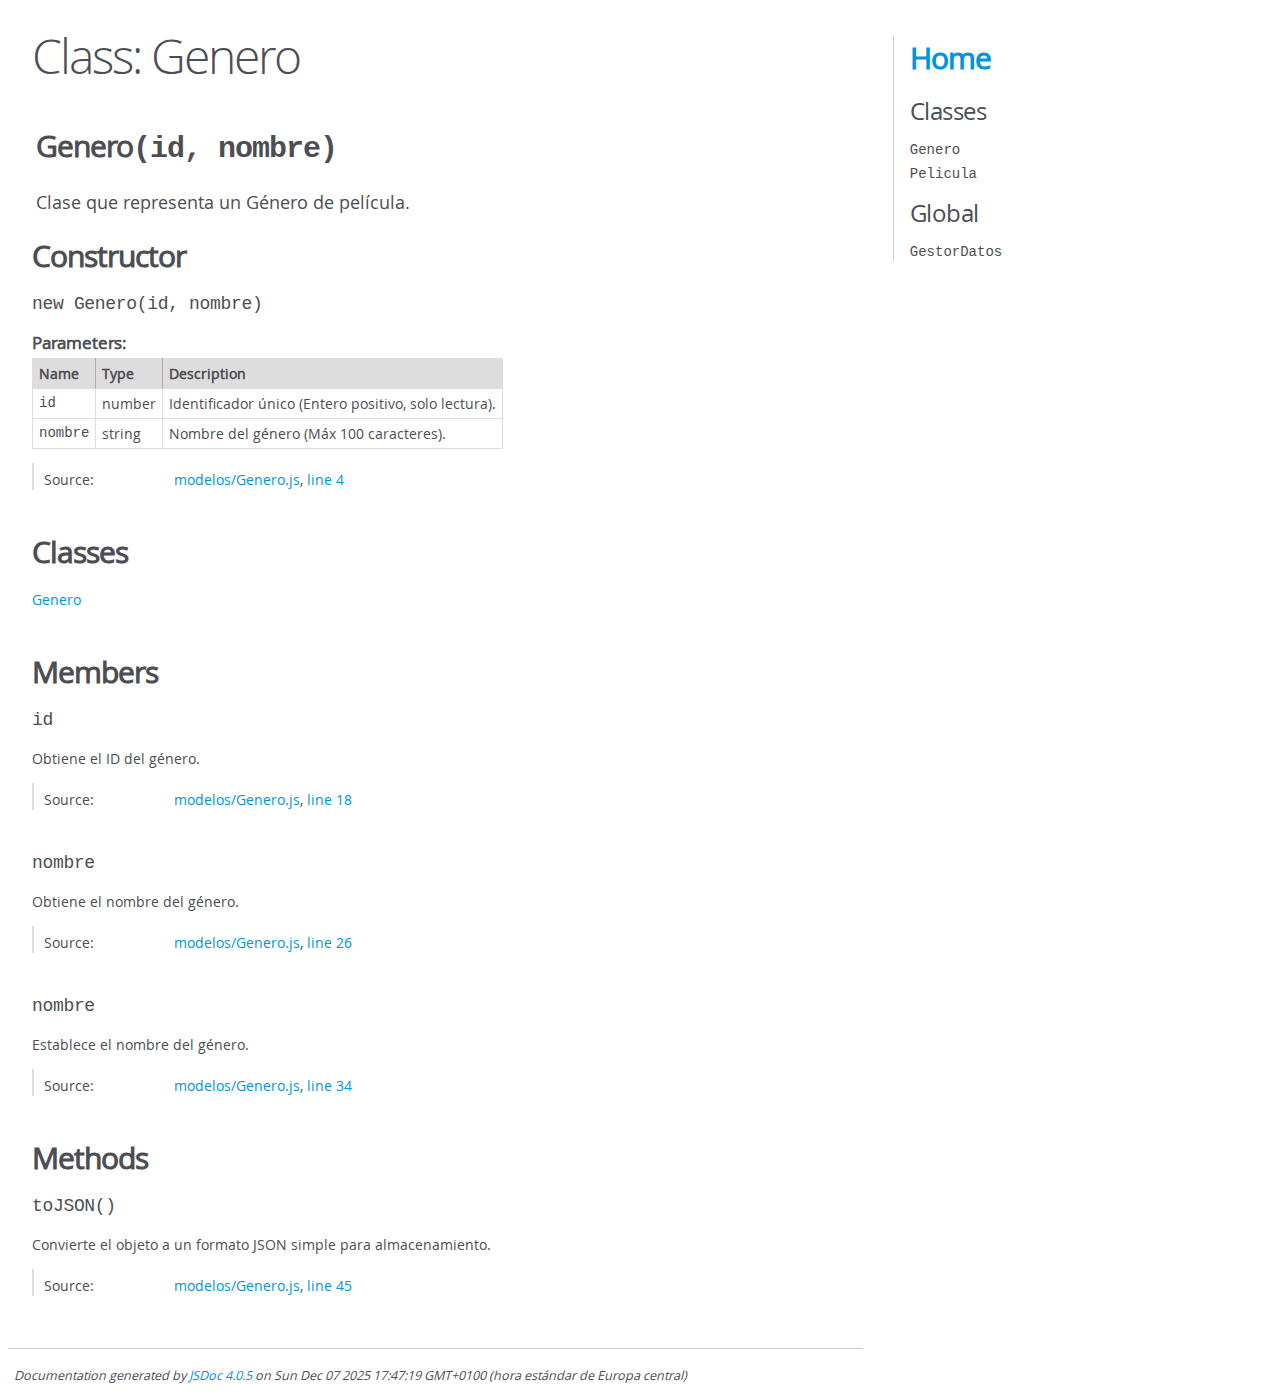
<file: docs/Genero.html>
<!DOCTYPE html>
<html lang="en">
<head>
    <meta charset="utf-8">
    <title>JSDoc: Class: Genero</title>

    <script src="scripts/prettify/prettify.js"> </script>
    <script src="scripts/prettify/lang-css.js"> </script>
    <!--[if lt IE 9]>
      <script src="//html5shiv.googlecode.com/svn/trunk/html5.js"></script>
    <![endif]-->
    <link type="text/css" rel="stylesheet" href="styles/prettify-tomorrow.css">
    <link type="text/css" rel="stylesheet" href="styles/jsdoc-default.css">
</head>

<body>

<div id="main">

    <h1 class="page-title">Class: Genero</h1>

    




<section>

<header>
    
        <h2><span class="attribs"><span class="type-signature"></span></span>Genero<span class="signature">(id, nombre)</span><span class="type-signature"></span></h2>
        
            <div class="class-description">Clase que representa un Género de película.</div>
        
    
</header>

<article>
    <div class="container-overview">
    
        

    
    <h2>Constructor</h2>
    

    
    <h4 class="name" id="Genero"><span class="type-signature"></span>new Genero<span class="signature">(id, nombre)</span><span class="type-signature"></span></h4>
    

    











    <h5>Parameters:</h5>
    

<table class="params">
    <thead>
    <tr>
        
        <th>Name</th>
        

        <th>Type</th>

        

        

        <th class="last">Description</th>
    </tr>
    </thead>

    <tbody>
    

        <tr>
            
                <td class="name"><code>id</code></td>
            

            <td class="type">
            
                
<span class="param-type">number</span>


            
            </td>

            

            

            <td class="description last">Identificador único (Entero positivo, solo lectura).</td>
        </tr>

    

        <tr>
            
                <td class="name"><code>nombre</code></td>
            

            <td class="type">
            
                
<span class="param-type">string</span>


            
            </td>

            

            

            <td class="description last">Nombre del género (Máx 100 caracteres).</td>
        </tr>

    
    </tbody>
</table>






<dl class="details">

    

    

    

    

    

    

    

    

    

    

    

    

    
    <dt class="tag-source">Source:</dt>
    <dd class="tag-source"><ul class="dummy"><li>
        <a href="modelos_Genero.js.html">modelos/Genero.js</a>, <a href="modelos_Genero.js.html#line4">line 4</a>
    </li></ul></dd>
    

    

    

    
</dl>




















    
    </div>

    

    

    
        <h3 class="subsection-title">Classes</h3>

        <dl>
            <dt><a href="Genero.html">Genero</a></dt>
            <dd></dd>
        </dl>
    

    

    

    

    
        <h3 class="subsection-title">Members</h3>

        
            
<h4 class="name" id="id"><span class="type-signature"></span>id<span class="type-signature"></span></h4>




<div class="description">
    Obtiene el ID del género.
</div>







<dl class="details">

    

    

    

    

    

    

    

    

    

    

    

    

    
    <dt class="tag-source">Source:</dt>
    <dd class="tag-source"><ul class="dummy"><li>
        <a href="modelos_Genero.js.html">modelos/Genero.js</a>, <a href="modelos_Genero.js.html#line18">line 18</a>
    </li></ul></dd>
    

    

    

    
</dl>






        
            
<h4 class="name" id="nombre"><span class="type-signature"></span>nombre<span class="type-signature"></span></h4>




<div class="description">
    Obtiene el nombre del género.
</div>







<dl class="details">

    

    

    

    

    

    

    

    

    

    

    

    

    
    <dt class="tag-source">Source:</dt>
    <dd class="tag-source"><ul class="dummy"><li>
        <a href="modelos_Genero.js.html">modelos/Genero.js</a>, <a href="modelos_Genero.js.html#line26">line 26</a>
    </li></ul></dd>
    

    

    

    
</dl>






        
            
<h4 class="name" id="nombre"><span class="type-signature"></span>nombre<span class="type-signature"></span></h4>




<div class="description">
    Establece el nombre del género.
</div>







<dl class="details">

    

    

    

    

    

    

    

    

    

    

    

    

    
    <dt class="tag-source">Source:</dt>
    <dd class="tag-source"><ul class="dummy"><li>
        <a href="modelos_Genero.js.html">modelos/Genero.js</a>, <a href="modelos_Genero.js.html#line34">line 34</a>
    </li></ul></dd>
    

    

    

    
</dl>






        
    

    
        <h3 class="subsection-title">Methods</h3>

        
            

    

    
    <h4 class="name" id="toJSON"><span class="type-signature"></span>toJSON<span class="signature">()</span><span class="type-signature"></span></h4>
    

    



<div class="description">
    Convierte el objeto a un formato JSON simple para almacenamiento.
</div>













<dl class="details">

    

    

    

    

    

    

    

    

    

    

    

    

    
    <dt class="tag-source">Source:</dt>
    <dd class="tag-source"><ul class="dummy"><li>
        <a href="modelos_Genero.js.html">modelos/Genero.js</a>, <a href="modelos_Genero.js.html#line45">line 45</a>
    </li></ul></dd>
    

    

    

    
</dl>




















        
    

    

    
</article>

</section>




</div>

<nav>
    <h2><a href="index.html">Home</a></h2><h3>Classes</h3><ul><li><a href="Genero.html">Genero</a></li><li><a href="Pelicula.html">Pelicula</a></li></ul><h3>Global</h3><ul><li><a href="global.html#GestorDatos">GestorDatos</a></li></ul>
</nav>

<br class="clear">

<footer>
    Documentation generated by <a href="https://github.com/jsdoc/jsdoc">JSDoc 4.0.5</a> on Sun Dec 07 2025 17:47:19 GMT+0100 (hora estándar de Europa central)
</footer>

<script> prettyPrint(); </script>
<script src="scripts/linenumber.js"> </script>
</body>
</html>
</file>
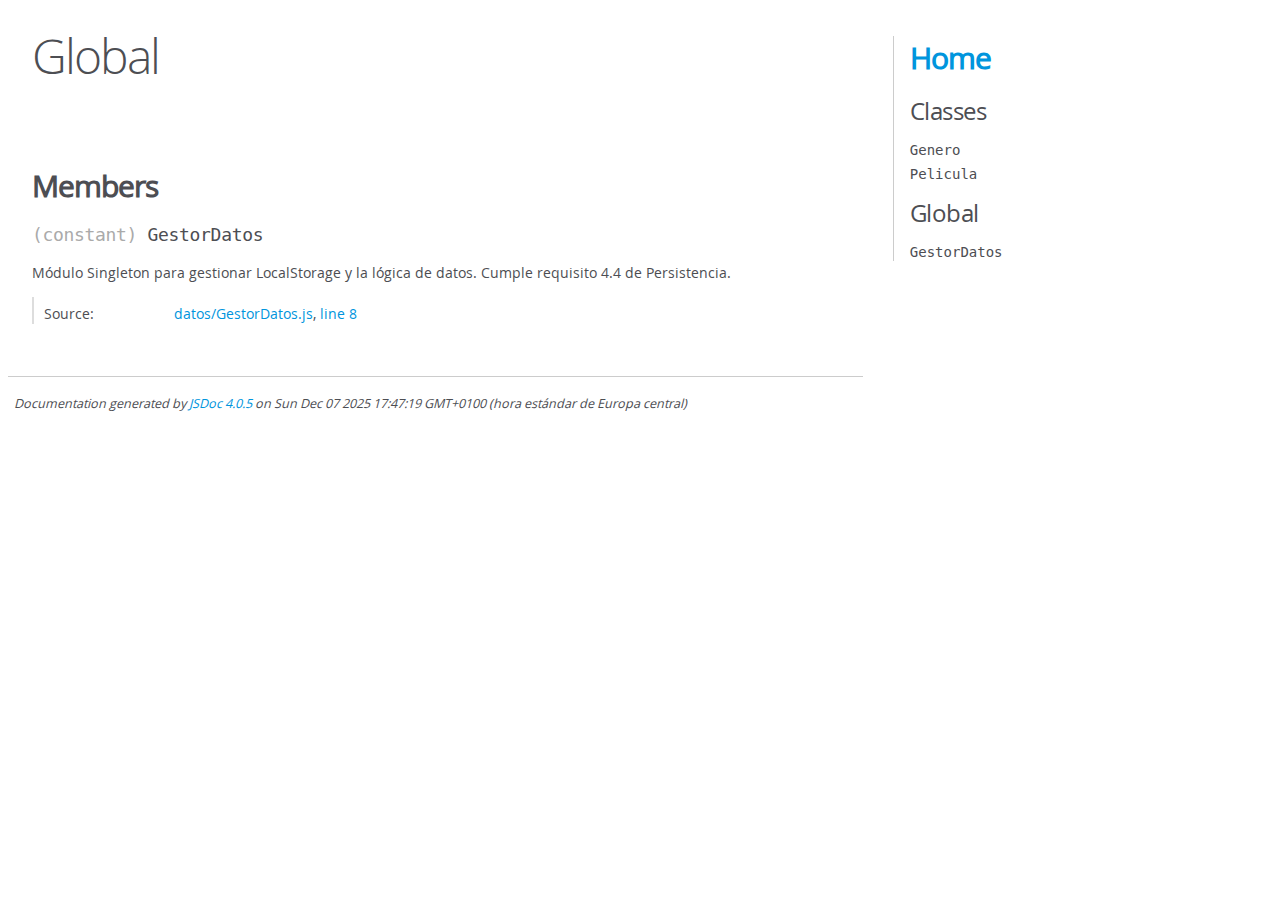
<file: docs/global.html>
<!DOCTYPE html>
<html lang="en">
<head>
    <meta charset="utf-8">
    <title>JSDoc: Global</title>

    <script src="scripts/prettify/prettify.js"> </script>
    <script src="scripts/prettify/lang-css.js"> </script>
    <!--[if lt IE 9]>
      <script src="//html5shiv.googlecode.com/svn/trunk/html5.js"></script>
    <![endif]-->
    <link type="text/css" rel="stylesheet" href="styles/prettify-tomorrow.css">
    <link type="text/css" rel="stylesheet" href="styles/jsdoc-default.css">
</head>

<body>

<div id="main">

    <h1 class="page-title">Global</h1>

    




<section>

<header>
    
        <h2></h2>
        
    
</header>

<article>
    <div class="container-overview">
    
        

        


<dl class="details">

    

    

    

    

    

    

    

    

    

    

    

    

    

    

    

    
</dl>


        
    
    </div>

    

    

    

    

    

    

    
        <h3 class="subsection-title">Members</h3>

        
            
<h4 class="name" id="GestorDatos"><span class="type-signature">(constant) </span>GestorDatos<span class="type-signature"></span></h4>




<div class="description">
    Módulo Singleton para gestionar LocalStorage y la lógica de datos.Cumple requisito 4.4 de Persistencia.
</div>







<dl class="details">

    

    

    

    

    

    

    

    

    

    

    

    

    
    <dt class="tag-source">Source:</dt>
    <dd class="tag-source"><ul class="dummy"><li>
        <a href="datos_GestorDatos.js.html">datos/GestorDatos.js</a>, <a href="datos_GestorDatos.js.html#line8">line 8</a>
    </li></ul></dd>
    

    

    

    
</dl>






        
    

    

    

    
</article>

</section>




</div>

<nav>
    <h2><a href="index.html">Home</a></h2><h3>Classes</h3><ul><li><a href="Genero.html">Genero</a></li><li><a href="Pelicula.html">Pelicula</a></li></ul><h3>Global</h3><ul><li><a href="global.html#GestorDatos">GestorDatos</a></li></ul>
</nav>

<br class="clear">

<footer>
    Documentation generated by <a href="https://github.com/jsdoc/jsdoc">JSDoc 4.0.5</a> on Sun Dec 07 2025 17:47:19 GMT+0100 (hora estándar de Europa central)
</footer>

<script> prettyPrint(); </script>
<script src="scripts/linenumber.js"> </script>
</body>
</html>
</file>
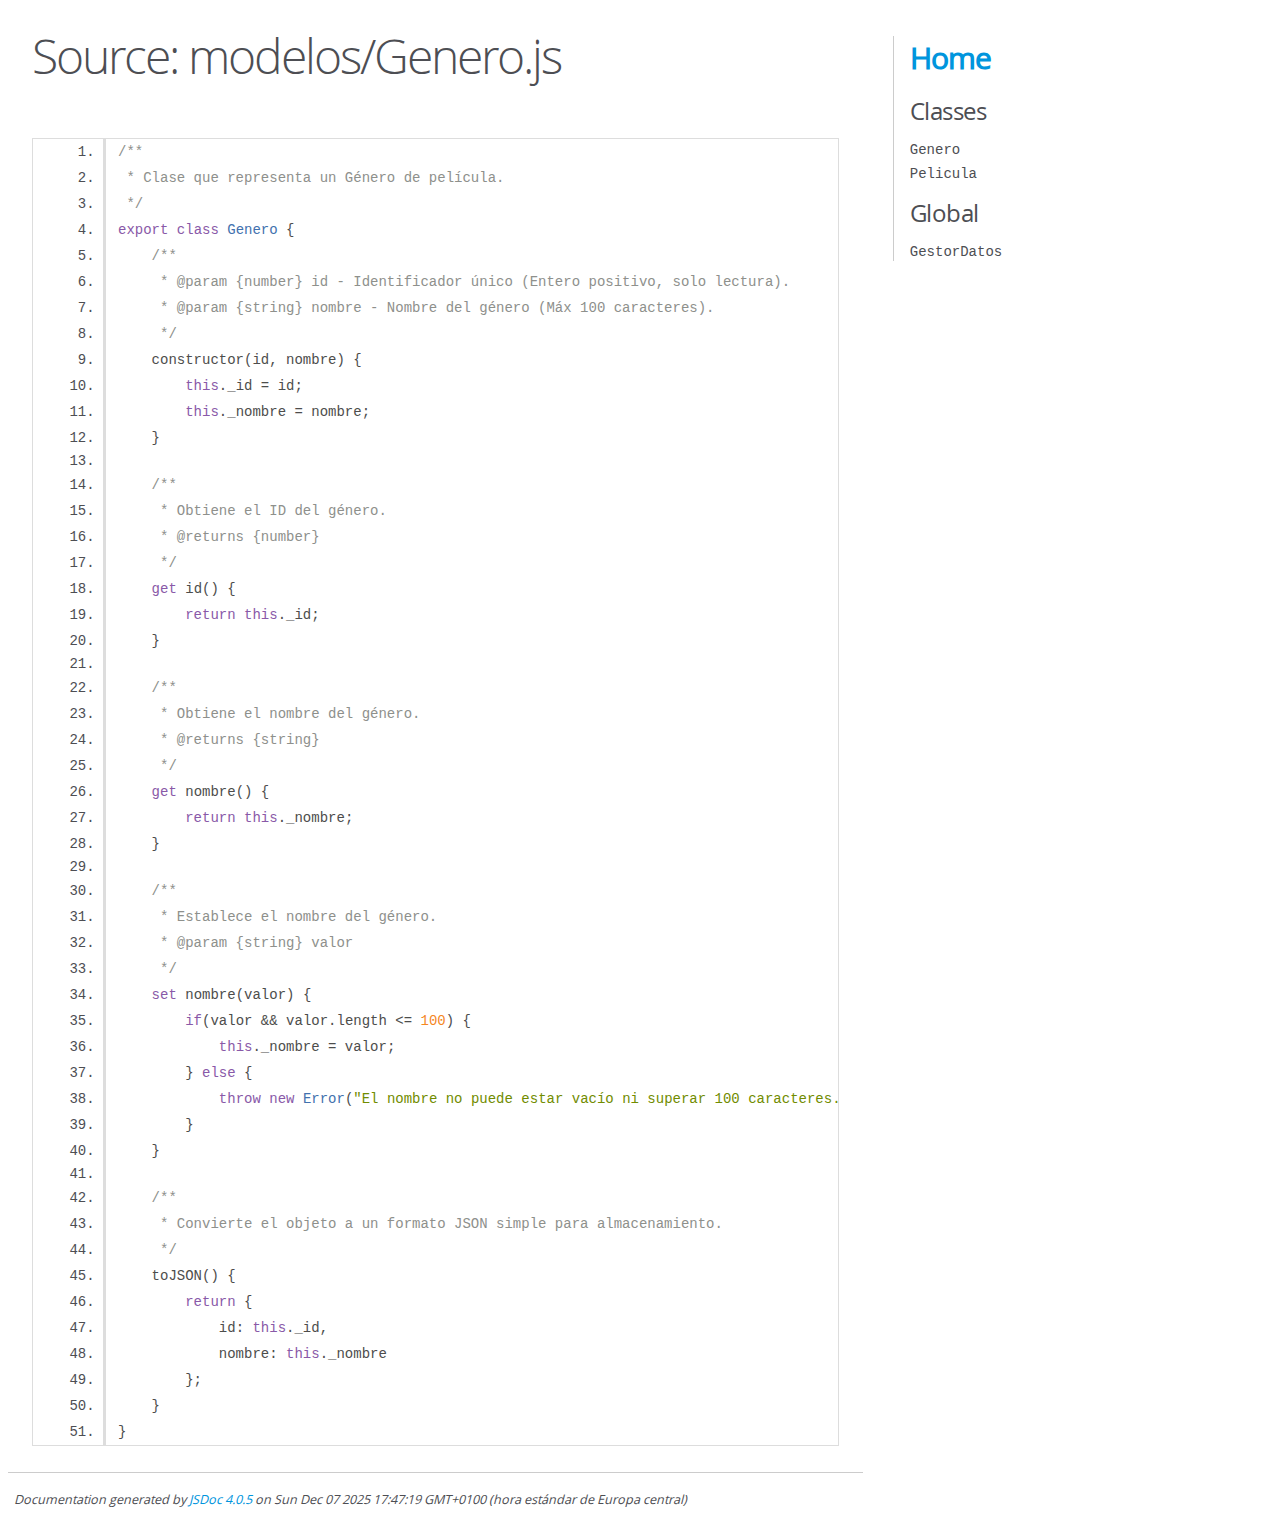
<file: docs/modelos_Genero.js.html>
<!DOCTYPE html>
<html lang="en">
<head>
    <meta charset="utf-8">
    <title>JSDoc: Source: modelos/Genero.js</title>

    <script src="scripts/prettify/prettify.js"> </script>
    <script src="scripts/prettify/lang-css.js"> </script>
    <!--[if lt IE 9]>
      <script src="//html5shiv.googlecode.com/svn/trunk/html5.js"></script>
    <![endif]-->
    <link type="text/css" rel="stylesheet" href="styles/prettify-tomorrow.css">
    <link type="text/css" rel="stylesheet" href="styles/jsdoc-default.css">
</head>

<body>

<div id="main">

    <h1 class="page-title">Source: modelos/Genero.js</h1>

    



    
    <section>
        <article>
            <pre class="prettyprint source linenums"><code>/**
 * Clase que representa un Género de película.
 */
export class Genero {
    /**
     * @param {number} id - Identificador único (Entero positivo, solo lectura).
     * @param {string} nombre - Nombre del género (Máx 100 caracteres).
     */
    constructor(id, nombre) {
        this._id = id;
        this._nombre = nombre;
    }

    /**
     * Obtiene el ID del género.
     * @returns {number}
     */
    get id() { 
        return this._id; 
    }

    /**
     * Obtiene el nombre del género.
     * @returns {string}
     */
    get nombre() { 
        return this._nombre; 
    }

    /**
     * Establece el nombre del género.
     * @param {string} valor
     */
    set nombre(valor) { 
        if(valor &amp;&amp; valor.length &lt;= 100) {
            this._nombre = valor; 
        } else {
            throw new Error("El nombre no puede estar vacío ni superar 100 caracteres.");
        }
    }

    /**
     * Convierte el objeto a un formato JSON simple para almacenamiento.
     */
    toJSON() {
        return { 
            id: this._id, 
            nombre: this._nombre 
        };
    }
}</code></pre>
        </article>
    </section>




</div>

<nav>
    <h2><a href="index.html">Home</a></h2><h3>Classes</h3><ul><li><a href="Genero.html">Genero</a></li><li><a href="Pelicula.html">Pelicula</a></li></ul><h3>Global</h3><ul><li><a href="global.html#GestorDatos">GestorDatos</a></li></ul>
</nav>

<br class="clear">

<footer>
    Documentation generated by <a href="https://github.com/jsdoc/jsdoc">JSDoc 4.0.5</a> on Sun Dec 07 2025 17:47:19 GMT+0100 (hora estándar de Europa central)
</footer>

<script> prettyPrint(); </script>
<script src="scripts/linenumber.js"> </script>
</body>
</html>
</file>
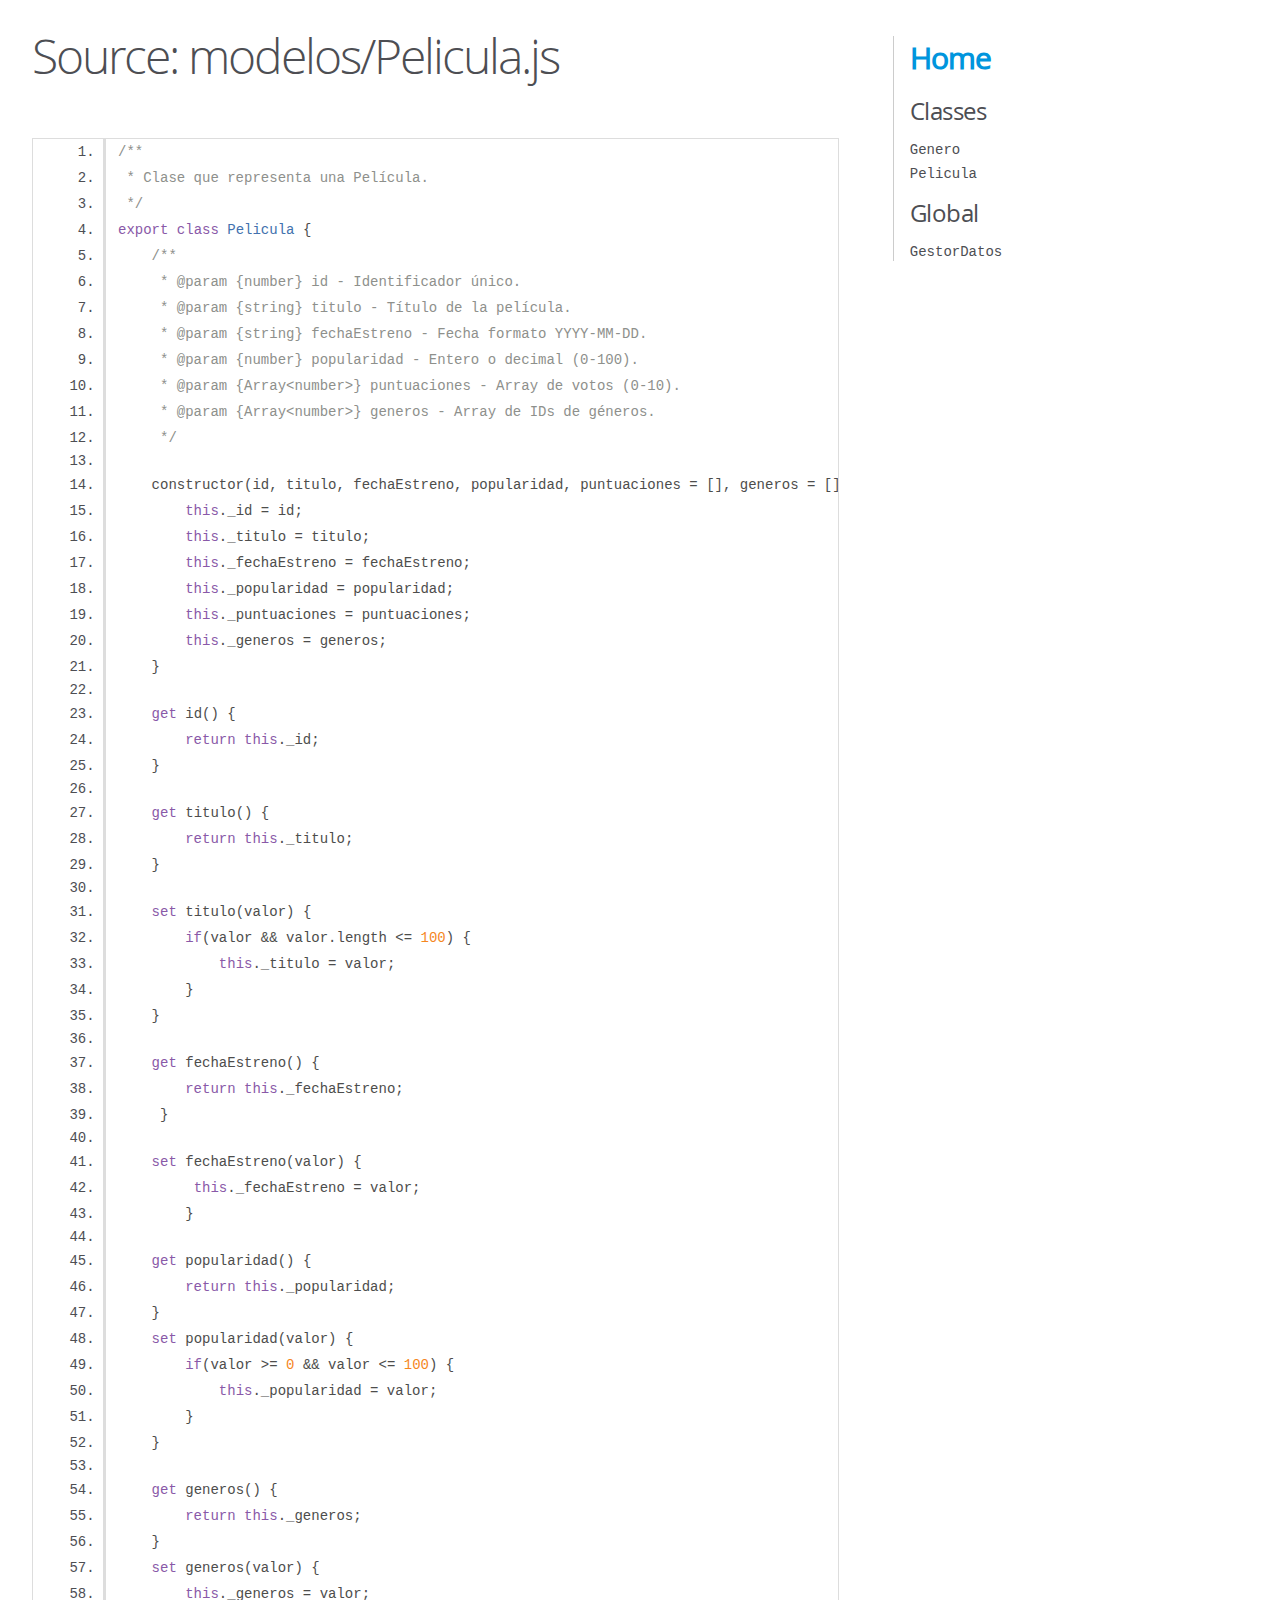
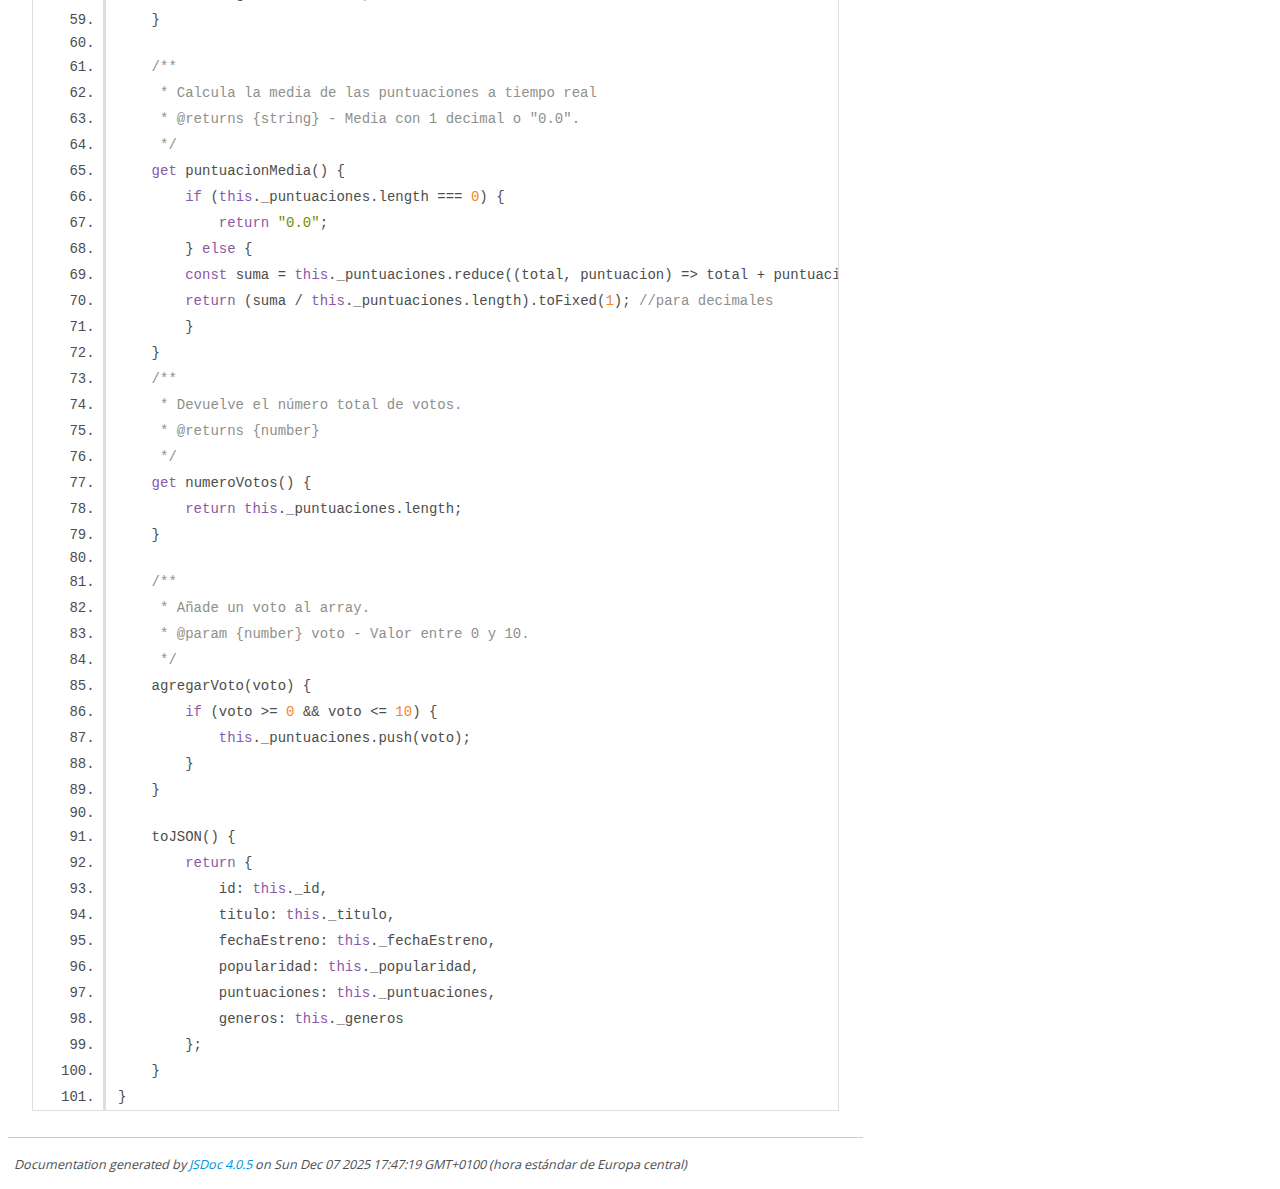
<file: docs/modelos_Pelicula.js.html>
<!DOCTYPE html>
<html lang="en">
<head>
    <meta charset="utf-8">
    <title>JSDoc: Source: modelos/Pelicula.js</title>

    <script src="scripts/prettify/prettify.js"> </script>
    <script src="scripts/prettify/lang-css.js"> </script>
    <!--[if lt IE 9]>
      <script src="//html5shiv.googlecode.com/svn/trunk/html5.js"></script>
    <![endif]-->
    <link type="text/css" rel="stylesheet" href="styles/prettify-tomorrow.css">
    <link type="text/css" rel="stylesheet" href="styles/jsdoc-default.css">
</head>

<body>

<div id="main">

    <h1 class="page-title">Source: modelos/Pelicula.js</h1>

    



    
    <section>
        <article>
            <pre class="prettyprint source linenums"><code>/**
 * Clase que representa una Película.
 */
export class Pelicula {
    /**
     * @param {number} id - Identificador único.
     * @param {string} titulo - Título de la película.
     * @param {string} fechaEstreno - Fecha formato YYYY-MM-DD.
     * @param {number} popularidad - Entero o decimal (0-100).
     * @param {Array&lt;number>} puntuaciones - Array de votos (0-10).
     * @param {Array&lt;number>} generos - Array de IDs de géneros.
     */

    constructor(id, titulo, fechaEstreno, popularidad, puntuaciones = [], generos = []) {
        this._id = id;
        this._titulo = titulo;
        this._fechaEstreno = fechaEstreno;
        this._popularidad = popularidad;
        this._puntuaciones = puntuaciones;
        this._generos = generos;
    }

    get id() { 
        return this._id; 
    }

    get titulo() { 
        return this._titulo; 
    }

    set titulo(valor) { 
        if(valor &amp;&amp; valor.length &lt;= 100) {
            this._titulo = valor; 
        }
    }

    get fechaEstreno() { 
        return this._fechaEstreno;
     }

    set fechaEstreno(valor) {
         this._fechaEstreno = valor; 
        }

    get popularidad() { 
        return this._popularidad; 
    }
    set popularidad(valor) {
        if(valor >= 0 &amp;&amp; valor &lt;= 100) {
            this._popularidad = valor;
        }
    }

    get generos() { 
        return this._generos; 
    }
    set generos(valor) { 
        this._generos = valor; 
    }

    /**
     * Calcula la media de las puntuaciones a tiempo real 
     * @returns {string} - Media con 1 decimal o "0.0".
     */
    get puntuacionMedia() {
        if (this._puntuaciones.length === 0) {
            return "0.0";
        } else {
        const suma = this._puntuaciones.reduce((total, puntuacion) => total + puntuacion, 0);
        return (suma / this._puntuaciones.length).toFixed(1); //para decimales
        }
    }
    /**
     * Devuelve el número total de votos.
     * @returns {number}
     */
    get numeroVotos() { 
        return this._puntuaciones.length; 
    }

    /**
     * Añade un voto al array.
     * @param {number} voto - Valor entre 0 y 10.
     */
    agregarVoto(voto) {
        if (voto >= 0 &amp;&amp; voto &lt;= 10) {
            this._puntuaciones.push(voto);
        }
    }

    toJSON() {
        return {
            id: this._id,
            titulo: this._titulo,
            fechaEstreno: this._fechaEstreno,
            popularidad: this._popularidad,
            puntuaciones: this._puntuaciones,
            generos: this._generos
        };
    }
}</code></pre>
        </article>
    </section>




</div>

<nav>
    <h2><a href="index.html">Home</a></h2><h3>Classes</h3><ul><li><a href="Genero.html">Genero</a></li><li><a href="Pelicula.html">Pelicula</a></li></ul><h3>Global</h3><ul><li><a href="global.html#GestorDatos">GestorDatos</a></li></ul>
</nav>

<br class="clear">

<footer>
    Documentation generated by <a href="https://github.com/jsdoc/jsdoc">JSDoc 4.0.5</a> on Sun Dec 07 2025 17:47:19 GMT+0100 (hora estándar de Europa central)
</footer>

<script> prettyPrint(); </script>
<script src="scripts/linenumber.js"> </script>
</body>
</html>
</file>
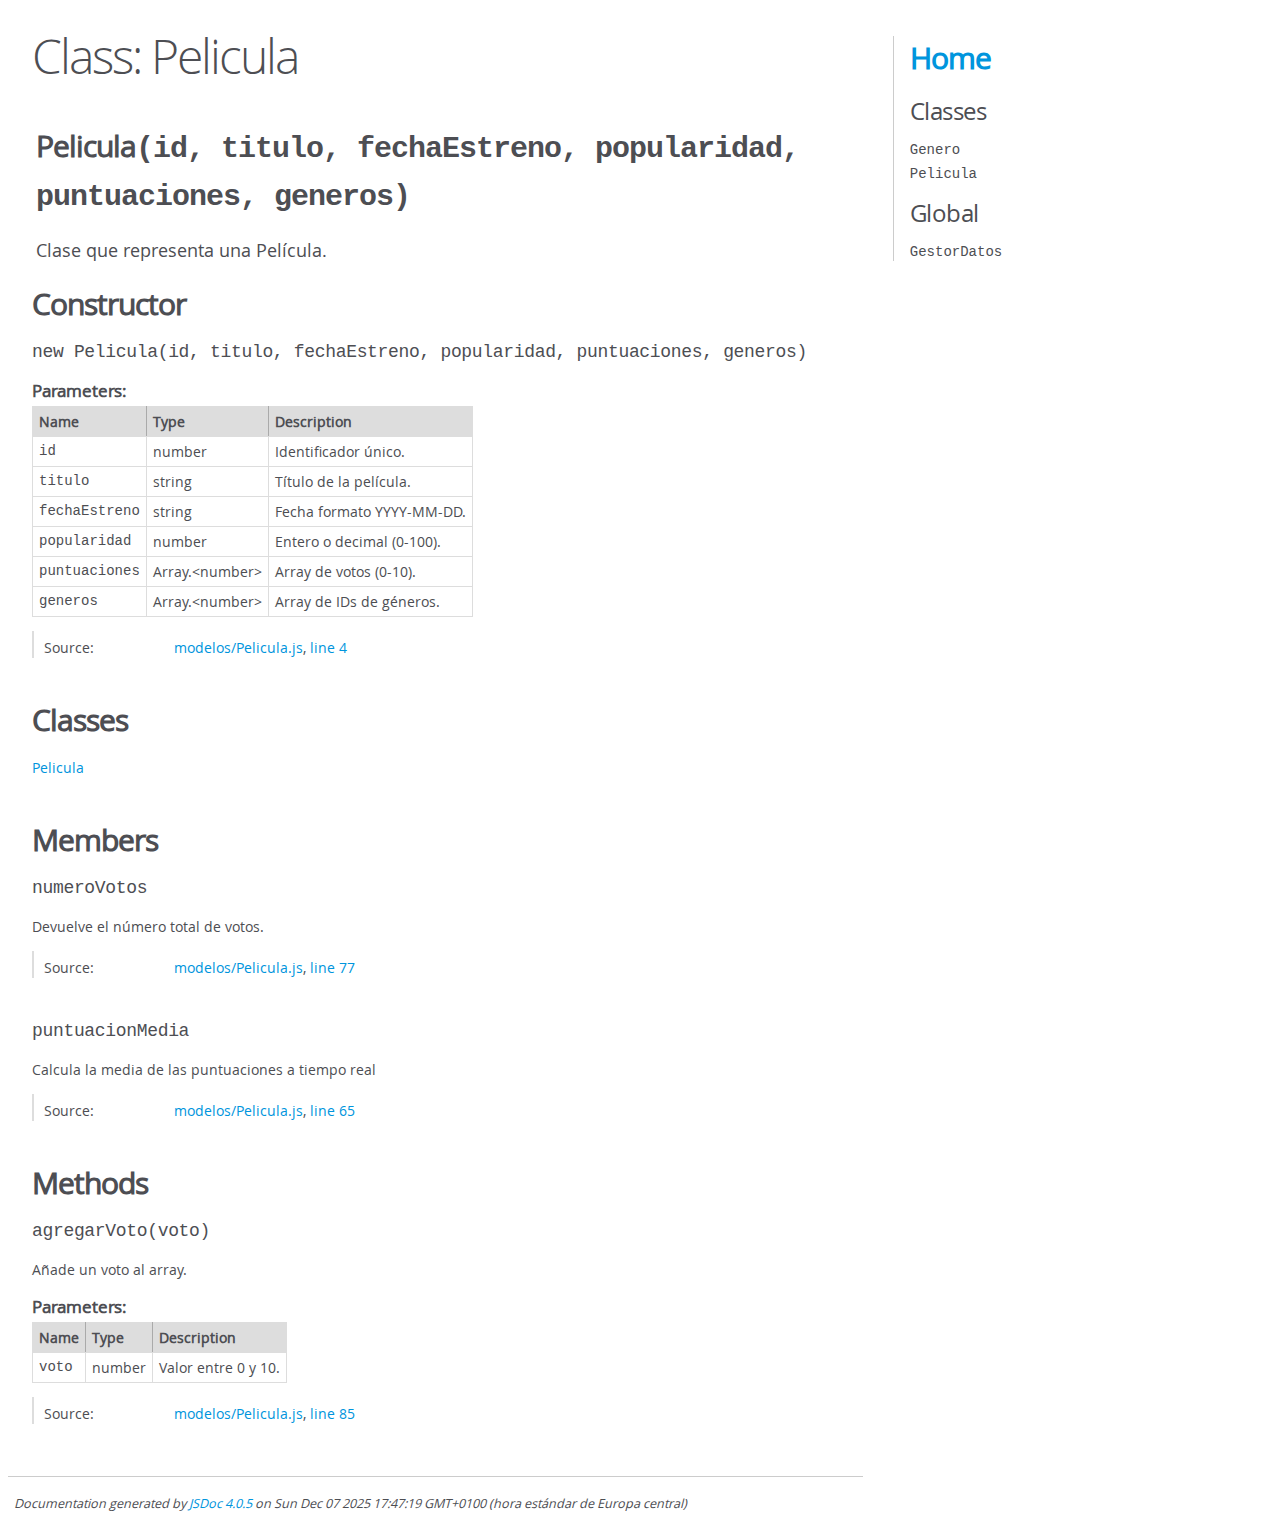
<file: docs/Pelicula.html>
<!DOCTYPE html>
<html lang="en">
<head>
    <meta charset="utf-8">
    <title>JSDoc: Class: Pelicula</title>

    <script src="scripts/prettify/prettify.js"> </script>
    <script src="scripts/prettify/lang-css.js"> </script>
    <!--[if lt IE 9]>
      <script src="//html5shiv.googlecode.com/svn/trunk/html5.js"></script>
    <![endif]-->
    <link type="text/css" rel="stylesheet" href="styles/prettify-tomorrow.css">
    <link type="text/css" rel="stylesheet" href="styles/jsdoc-default.css">
</head>

<body>

<div id="main">

    <h1 class="page-title">Class: Pelicula</h1>

    




<section>

<header>
    
        <h2><span class="attribs"><span class="type-signature"></span></span>Pelicula<span class="signature">(id, titulo, fechaEstreno, popularidad, puntuaciones, generos)</span><span class="type-signature"></span></h2>
        
            <div class="class-description">Clase que representa una Película.</div>
        
    
</header>

<article>
    <div class="container-overview">
    
        

    
    <h2>Constructor</h2>
    

    
    <h4 class="name" id="Pelicula"><span class="type-signature"></span>new Pelicula<span class="signature">(id, titulo, fechaEstreno, popularidad, puntuaciones, generos)</span><span class="type-signature"></span></h4>
    

    











    <h5>Parameters:</h5>
    

<table class="params">
    <thead>
    <tr>
        
        <th>Name</th>
        

        <th>Type</th>

        

        

        <th class="last">Description</th>
    </tr>
    </thead>

    <tbody>
    

        <tr>
            
                <td class="name"><code>id</code></td>
            

            <td class="type">
            
                
<span class="param-type">number</span>


            
            </td>

            

            

            <td class="description last">Identificador único.</td>
        </tr>

    

        <tr>
            
                <td class="name"><code>titulo</code></td>
            

            <td class="type">
            
                
<span class="param-type">string</span>


            
            </td>

            

            

            <td class="description last">Título de la película.</td>
        </tr>

    

        <tr>
            
                <td class="name"><code>fechaEstreno</code></td>
            

            <td class="type">
            
                
<span class="param-type">string</span>


            
            </td>

            

            

            <td class="description last">Fecha formato YYYY-MM-DD.</td>
        </tr>

    

        <tr>
            
                <td class="name"><code>popularidad</code></td>
            

            <td class="type">
            
                
<span class="param-type">number</span>


            
            </td>

            

            

            <td class="description last">Entero o decimal (0-100).</td>
        </tr>

    

        <tr>
            
                <td class="name"><code>puntuaciones</code></td>
            

            <td class="type">
            
                
<span class="param-type">Array.&lt;number></span>


            
            </td>

            

            

            <td class="description last">Array de votos (0-10).</td>
        </tr>

    

        <tr>
            
                <td class="name"><code>generos</code></td>
            

            <td class="type">
            
                
<span class="param-type">Array.&lt;number></span>


            
            </td>

            

            

            <td class="description last">Array de IDs de géneros.</td>
        </tr>

    
    </tbody>
</table>






<dl class="details">

    

    

    

    

    

    

    

    

    

    

    

    

    
    <dt class="tag-source">Source:</dt>
    <dd class="tag-source"><ul class="dummy"><li>
        <a href="modelos_Pelicula.js.html">modelos/Pelicula.js</a>, <a href="modelos_Pelicula.js.html#line4">line 4</a>
    </li></ul></dd>
    

    

    

    
</dl>




















    
    </div>

    

    

    
        <h3 class="subsection-title">Classes</h3>

        <dl>
            <dt><a href="Pelicula.html">Pelicula</a></dt>
            <dd></dd>
        </dl>
    

    

    

    

    
        <h3 class="subsection-title">Members</h3>

        
            
<h4 class="name" id="numeroVotos"><span class="type-signature"></span>numeroVotos<span class="type-signature"></span></h4>




<div class="description">
    Devuelve el número total de votos.
</div>







<dl class="details">

    

    

    

    

    

    

    

    

    

    

    

    

    
    <dt class="tag-source">Source:</dt>
    <dd class="tag-source"><ul class="dummy"><li>
        <a href="modelos_Pelicula.js.html">modelos/Pelicula.js</a>, <a href="modelos_Pelicula.js.html#line77">line 77</a>
    </li></ul></dd>
    

    

    

    
</dl>






        
            
<h4 class="name" id="puntuacionMedia"><span class="type-signature"></span>puntuacionMedia<span class="type-signature"></span></h4>




<div class="description">
    Calcula la media de las puntuaciones a tiempo real
</div>







<dl class="details">

    

    

    

    

    

    

    

    

    

    

    

    

    
    <dt class="tag-source">Source:</dt>
    <dd class="tag-source"><ul class="dummy"><li>
        <a href="modelos_Pelicula.js.html">modelos/Pelicula.js</a>, <a href="modelos_Pelicula.js.html#line65">line 65</a>
    </li></ul></dd>
    

    

    

    
</dl>






        
    

    
        <h3 class="subsection-title">Methods</h3>

        
            

    

    
    <h4 class="name" id="agregarVoto"><span class="type-signature"></span>agregarVoto<span class="signature">(voto)</span><span class="type-signature"></span></h4>
    

    



<div class="description">
    Añade un voto al array.
</div>









    <h5>Parameters:</h5>
    

<table class="params">
    <thead>
    <tr>
        
        <th>Name</th>
        

        <th>Type</th>

        

        

        <th class="last">Description</th>
    </tr>
    </thead>

    <tbody>
    

        <tr>
            
                <td class="name"><code>voto</code></td>
            

            <td class="type">
            
                
<span class="param-type">number</span>


            
            </td>

            

            

            <td class="description last">Valor entre 0 y 10.</td>
        </tr>

    
    </tbody>
</table>






<dl class="details">

    

    

    

    

    

    

    

    

    

    

    

    

    
    <dt class="tag-source">Source:</dt>
    <dd class="tag-source"><ul class="dummy"><li>
        <a href="modelos_Pelicula.js.html">modelos/Pelicula.js</a>, <a href="modelos_Pelicula.js.html#line85">line 85</a>
    </li></ul></dd>
    

    

    

    
</dl>




















        
    

    

    
</article>

</section>




</div>

<nav>
    <h2><a href="index.html">Home</a></h2><h3>Classes</h3><ul><li><a href="Genero.html">Genero</a></li><li><a href="Pelicula.html">Pelicula</a></li></ul><h3>Global</h3><ul><li><a href="global.html#GestorDatos">GestorDatos</a></li></ul>
</nav>

<br class="clear">

<footer>
    Documentation generated by <a href="https://github.com/jsdoc/jsdoc">JSDoc 4.0.5</a> on Sun Dec 07 2025 17:47:19 GMT+0100 (hora estándar de Europa central)
</footer>

<script> prettyPrint(); </script>
<script src="scripts/linenumber.js"> </script>
</body>
</html>
</file>
<file: css/estilos.css>
body { 
    font-family: sans-serif; 
    margin: 20px; 
    background-color: #f4f4f4; 
}
nav { 
    background: #333; 
    padding: 10px; 
    margin-bottom: 20px; 
    border-radius: 5px; 
}
nav a { 
    color: #fff; 
    text-decoration: none; 
    margin-right: 15px; 
    font-weight: bold; }
nav a:hover { 
    color: #ffd700; 
}
.contenedor { 
    background: #fff; 
    padding: 20px; 
    border-radius: 8px; 
    box-shadow: 0 2px 5px rgba(0,0,0,0.1); 
    max-width: 900px; 
    margin: 0 auto; }
form { 
    background: #e9ecef; 
    padding: 15px; 
    border-radius: 5px; 
    margin-bottom: 20px; }
.form-group { 
    margin-bottom: 10px; 
}
label { 
    display: block; 
    font-weight: bold; 
    margin-bottom: 5px; 
}
input[type="text"], input[type="date"], input[type="number"] { width: 100%; padding: 8px; box-sizing: border-box; }
table { 
    width: 100%; 
    border-collapse: collapse; 
    margin-top: 10px; 
}
th, td { 
    border: 1px solid #ddd; 
    padding: 10px; 
    text-align: left; 
}
th { 
    background-color: #2c3e50; 
    color: white; 
}
button { 
    background: #27ae60; 
    color: white; 
    border: none; 
    padding: 10px 15px; 
    cursor: pointer;
     border-radius: 4px;
     }
button:hover { 
    background: #219150; 
}
button.eliminar {
     background: #c0392b;
     }
</file>
<file: docs/styles/prettify-tomorrow.css>
/* Tomorrow Theme */
/* Original theme - https://github.com/chriskempson/tomorrow-theme */
/* Pretty printing styles. Used with prettify.js. */
/* SPAN elements with the classes below are added by prettyprint. */
/* plain text */
.pln {
  color: #4d4d4c; }

@media screen {
  /* string content */
  .str {
    color: #718c00; }

  /* a keyword */
  .kwd {
    color: #8959a8; }

  /* a comment */
  .com {
    color: #8e908c; }

  /* a type name */
  .typ {
    color: #4271ae; }

  /* a literal value */
  .lit {
    color: #f5871f; }

  /* punctuation */
  .pun {
    color: #4d4d4c; }

  /* lisp open bracket */
  .opn {
    color: #4d4d4c; }

  /* lisp close bracket */
  .clo {
    color: #4d4d4c; }

  /* a markup tag name */
  .tag {
    color: #c82829; }

  /* a markup attribute name */
  .atn {
    color: #f5871f; }

  /* a markup attribute value */
  .atv {
    color: #3e999f; }

  /* a declaration */
  .dec {
    color: #f5871f; }

  /* a variable name */
  .var {
    color: #c82829; }

  /* a function name */
  .fun {
    color: #4271ae; } }
/* Use higher contrast and text-weight for printable form. */
@media print, projection {
  .str {
    color: #060; }

  .kwd {
    color: #006;
    font-weight: bold; }

  .com {
    color: #600;
    font-style: italic; }

  .typ {
    color: #404;
    font-weight: bold; }

  .lit {
    color: #044; }

  .pun, .opn, .clo {
    color: #440; }

  .tag {
    color: #006;
    font-weight: bold; }

  .atn {
    color: #404; }

  .atv {
    color: #060; } }
/* Style */
/*
pre.prettyprint {
  background: white;
  font-family: Consolas, Monaco, 'Andale Mono', monospace;
  font-size: 12px;
  line-height: 1.5;
  border: 1px solid #ccc;
  padding: 10px; }
*/

/* Specify class=linenums on a pre to get line numbering */
ol.linenums {
  margin-top: 0;
  margin-bottom: 0; }

/* IE indents via margin-left */
li.L0,
li.L1,
li.L2,
li.L3,
li.L4,
li.L5,
li.L6,
li.L7,
li.L8,
li.L9 {
  /* */ }

/* Alternate shading for lines */
li.L1,
li.L3,
li.L5,
li.L7,
li.L9 {
  /* */ }
</file>
<file: docs/styles/jsdoc-default.css>
@font-face {
    font-family: 'Open Sans';
    font-weight: normal;
    font-style: normal;
    src: url('../fonts/OpenSans-Regular-webfont.eot');
    src:
        local('Open Sans'),
        local('OpenSans'),
        url('../fonts/OpenSans-Regular-webfont.eot?#iefix') format('embedded-opentype'),
        url('../fonts/OpenSans-Regular-webfont.woff') format('woff'),
        url('../fonts/OpenSans-Regular-webfont.svg#open_sansregular') format('svg');
}

@font-face {
    font-family: 'Open Sans Light';
    font-weight: normal;
    font-style: normal;
    src: url('../fonts/OpenSans-Light-webfont.eot');
    src:
        local('Open Sans Light'),
        local('OpenSans Light'),
        url('../fonts/OpenSans-Light-webfont.eot?#iefix') format('embedded-opentype'),
        url('../fonts/OpenSans-Light-webfont.woff') format('woff'),
        url('../fonts/OpenSans-Light-webfont.svg#open_sanslight') format('svg');
}

html
{
    overflow: auto;
    background-color: #fff;
    font-size: 14px;
}

body
{
    font-family: 'Open Sans', sans-serif;
    line-height: 1.5;
    color: #4d4e53;
    background-color: white;
}

a, a:visited, a:active {
    color: #0095dd;
    text-decoration: none;
}

a:hover {
    text-decoration: underline;
}

header
{
    display: block;
    padding: 0px 4px;
}

tt, code, kbd, samp {
    font-family: Consolas, Monaco, 'Andale Mono', monospace;
}

.class-description {
    font-size: 130%;
    line-height: 140%;
    margin-bottom: 1em;
    margin-top: 1em;
}

.class-description:empty {
    margin: 0;
}

#main {
    float: left;
    width: 70%;
}

article dl {
    margin-bottom: 40px;
}

article img {
  max-width: 100%;
}

section
{
    display: block;
    background-color: #fff;
    padding: 12px 24px;
    border-bottom: 1px solid #ccc;
    margin-right: 30px;
}

.variation {
    display: none;
}

.signature-attributes {
    font-size: 60%;
    color: #aaa;
    font-style: italic;
    font-weight: lighter;
}

nav
{
    display: block;
    float: right;
    margin-top: 28px;
    width: 30%;
    box-sizing: border-box;
    border-left: 1px solid #ccc;
    padding-left: 16px;
}

nav ul {
    font-family: 'Lucida Grande', 'Lucida Sans Unicode', arial, sans-serif;
    font-size: 100%;
    line-height: 17px;
    padding: 0;
    margin: 0;
    list-style-type: none;
}

nav ul a, nav ul a:visited, nav ul a:active {
    font-family: Consolas, Monaco, 'Andale Mono', monospace;
    line-height: 18px;
    color: #4D4E53;
}

nav h3 {
    margin-top: 12px;
}

nav li {
    margin-top: 6px;
}

footer {
    display: block;
    padding: 6px;
    margin-top: 12px;
    font-style: italic;
    font-size: 90%;
}

h1, h2, h3, h4 {
    font-weight: 200;
    margin: 0;
}

h1
{
    font-family: 'Open Sans Light', sans-serif;
    font-size: 48px;
    letter-spacing: -2px;
    margin: 12px 24px 20px;
}

h2, h3.subsection-title
{
    font-size: 30px;
    font-weight: 700;
    letter-spacing: -1px;
    margin-bottom: 12px;
}

h3
{
    font-size: 24px;
    letter-spacing: -0.5px;
    margin-bottom: 12px;
}

h4
{
    font-size: 18px;
    letter-spacing: -0.33px;
    margin-bottom: 12px;
    color: #4d4e53;
}

h5, .container-overview .subsection-title
{
    font-size: 120%;
    font-weight: bold;
    letter-spacing: -0.01em;
    margin: 8px 0 3px 0;
}

h6
{
    font-size: 100%;
    letter-spacing: -0.01em;
    margin: 6px 0 3px 0;
    font-style: italic;
}

table
{
    border-spacing: 0;
    border: 0;
    border-collapse: collapse;
}

td, th
{
    border: 1px solid #ddd;
    margin: 0px;
    text-align: left;
    vertical-align: top;
    padding: 4px 6px;
    display: table-cell;
}

thead tr
{
    background-color: #ddd;
    font-weight: bold;
}

th { border-right: 1px solid #aaa; }
tr > th:last-child { border-right: 1px solid #ddd; }

.ancestors, .attribs { color: #999; }
.ancestors a, .attribs a
{
    color: #999 !important;
    text-decoration: none;
}

.clear
{
    clear: both;
}

.important
{
    font-weight: bold;
    color: #950B02;
}

.yes-def {
    text-indent: -1000px;
}

.type-signature {
    color: #aaa;
}

.name, .signature {
    font-family: Consolas, Monaco, 'Andale Mono', monospace;
}

.details { margin-top: 14px; border-left: 2px solid #DDD; }
.details dt { width: 120px; float: left; padding-left: 10px;  padding-top: 6px; }
.details dd { margin-left: 70px; }
.details ul { margin: 0; }
.details ul { list-style-type: none; }
.details li { margin-left: 30px; padding-top: 6px; }
.details pre.prettyprint { margin: 0 }
.details .object-value { padding-top: 0; }

.description {
    margin-bottom: 1em;
    margin-top: 1em;
}

.code-caption
{
    font-style: italic;
    font-size: 107%;
    margin: 0;
}

.source
{
    border: 1px solid #ddd;
    width: 80%;
    overflow: auto;
}

.prettyprint.source {
    width: inherit;
}

.source code
{
    font-size: 100%;
    line-height: 18px;
    display: block;
    padding: 4px 12px;
    margin: 0;
    background-color: #fff;
    color: #4D4E53;
}

.prettyprint code span.line
{
  display: inline-block;
}

.prettyprint.linenums
{
  padding-left: 70px;
  -webkit-user-select: none;
  -moz-user-select: none;
  -ms-user-select: none;
  user-select: none;
}

.prettyprint.linenums ol
{
  padding-left: 0;
}

.prettyprint.linenums li
{
  border-left: 3px #ddd solid;
}

.prettyprint.linenums li.selected,
.prettyprint.linenums li.selected *
{
  background-color: lightyellow;
}

.prettyprint.linenums li *
{
  -webkit-user-select: text;
  -moz-user-select: text;
  -ms-user-select: text;
  user-select: text;
}

.params .name, .props .name, .name code {
    color: #4D4E53;
    font-family: Consolas, Monaco, 'Andale Mono', monospace;
    font-size: 100%;
}

.params td.description > p:first-child,
.props td.description > p:first-child
{
    margin-top: 0;
    padding-top: 0;
}

.params td.description > p:last-child,
.props td.description > p:last-child
{
    margin-bottom: 0;
    padding-bottom: 0;
}

.disabled {
    color: #454545;
}
</file>
